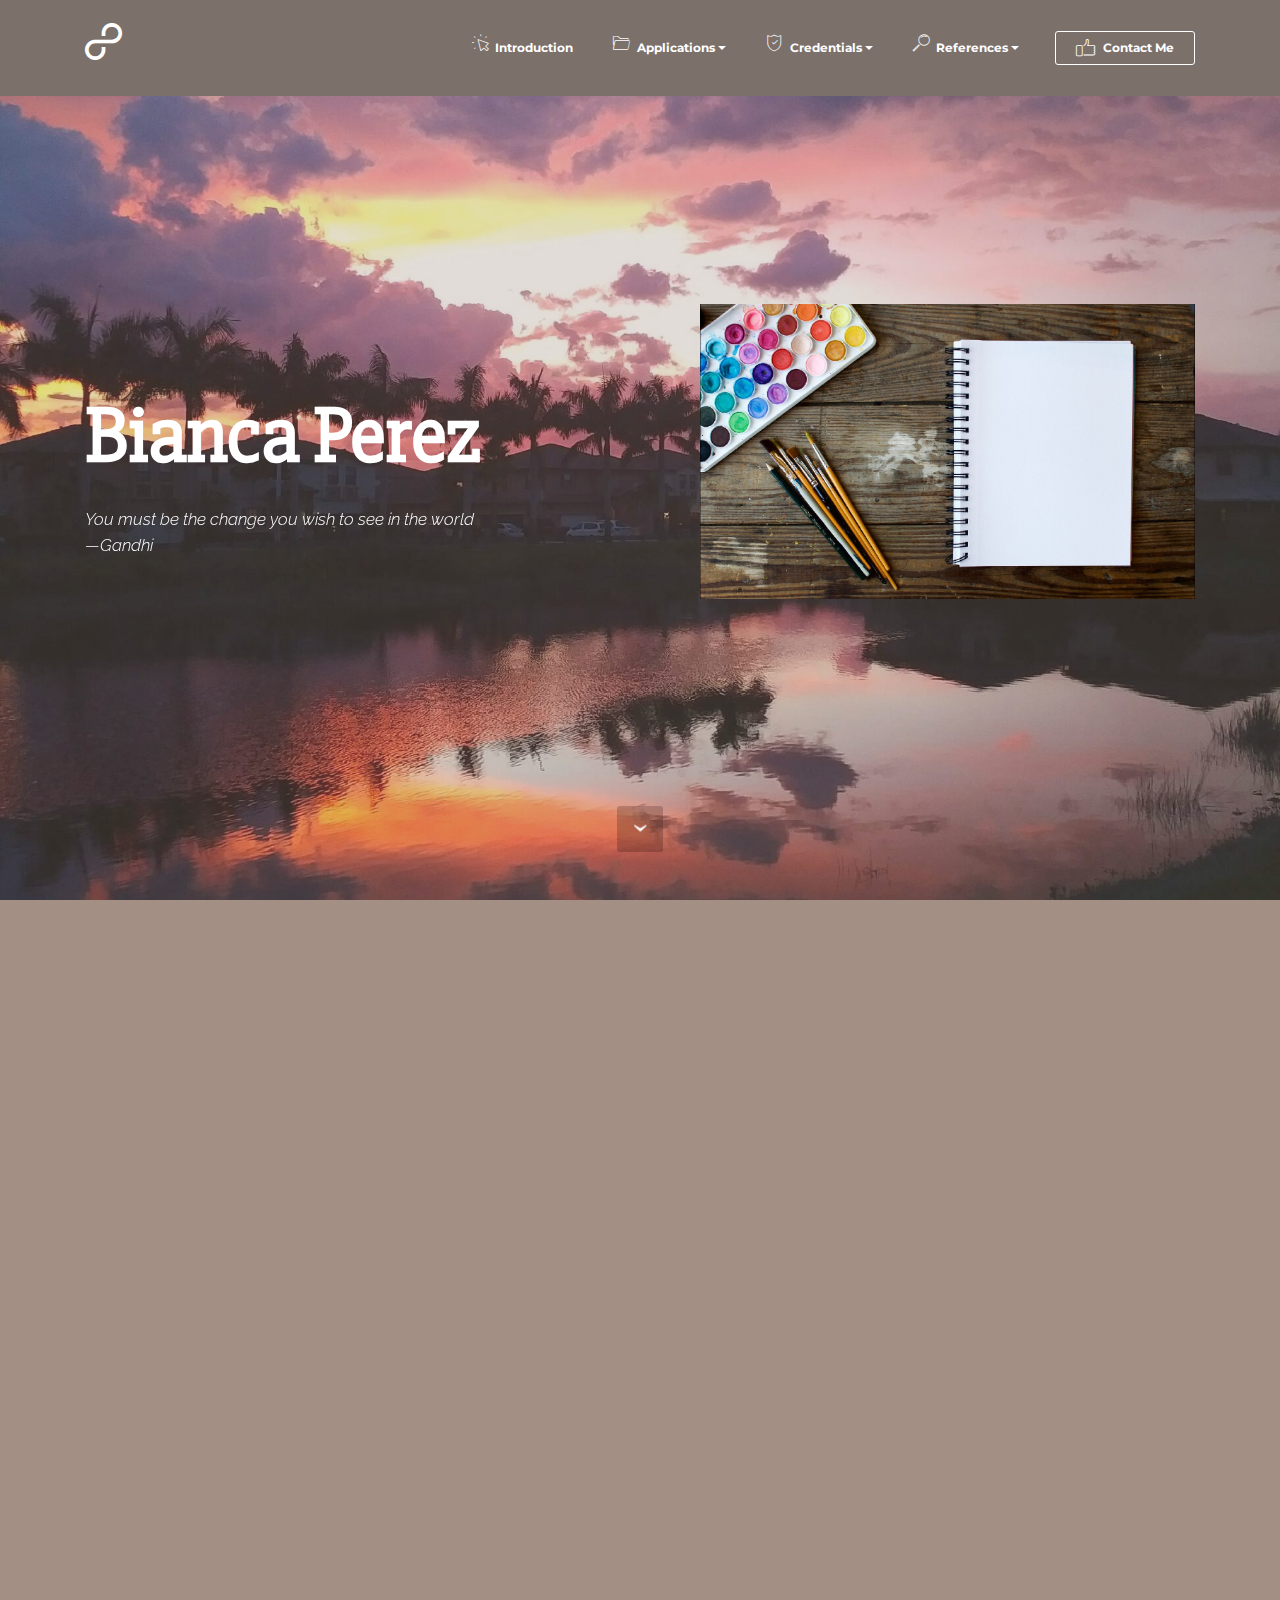
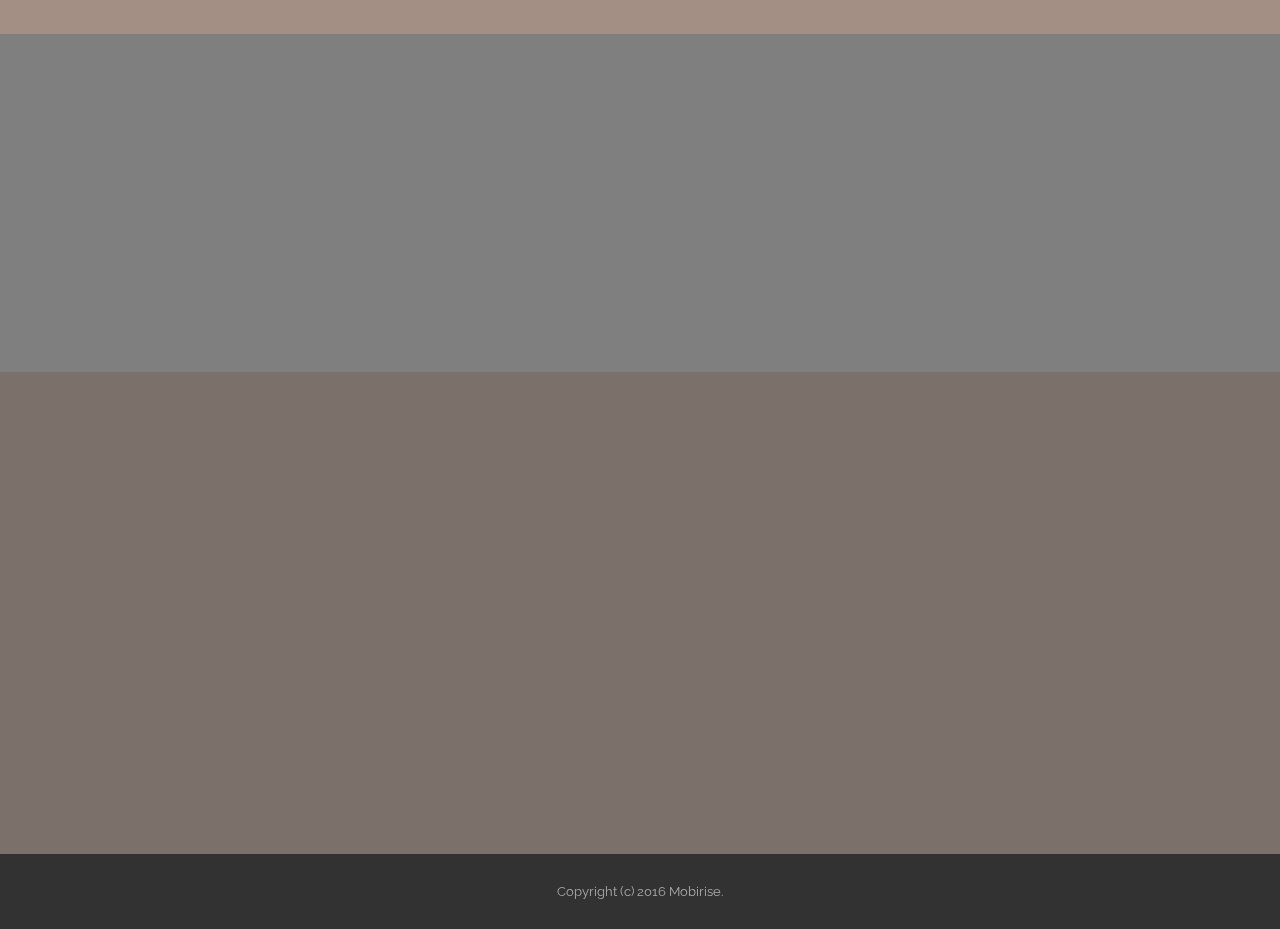
<file: index.html>
<!DOCTYPE html>
<html>
<head>
  <!-- Site made with Mobirise Website Builder v3.11.1, https://mobirise.com -->
  <meta charset="UTF-8">
  <meta http-equiv="X-UA-Compatible" content="IE=edge">
  <meta name="generator" content="Mobirise v3.11.1, mobirise.com">
  <meta name="viewport" content="width=device-width, initial-scale=1">
  <link rel="shortcut icon" href="assets/images/full-unsplash-photo-1429051781835-9f2c0a9df6e4-192x128.jpg" type="image/x-icon">
  <meta name="description" content="">
  
  <link rel="stylesheet" href="https://fonts.googleapis.com/css?family=Lora:400,700,400italic,700italic&amp;subset=latin">
  <link rel="stylesheet" href="https://fonts.googleapis.com/css?family=Montserrat:400,700">
  <link rel="stylesheet" href="https://fonts.googleapis.com/css?family=Raleway:100,100i,200,200i,300,300i,400,400i,500,500i,600,600i,700,700i,800,800i,900,900i">
  <link rel="stylesheet" href="assets/bootstrap-material-design-font/css/material.css">
  <link rel="stylesheet" href="assets/web/assets/mobirise-icons/mobirise-icons.css">
  <link rel="stylesheet" href="assets/et-line-font-plugin/style.css">
  <link rel="stylesheet" href="assets/tether/tether.min.css">
  <link rel="stylesheet" href="assets/bootstrap/css/bootstrap.min.css">
  <link rel="stylesheet" href="assets/dropdown/css/style.css">
  <link rel="stylesheet" href="assets/animate.css/animate.min.css">
  <link rel="stylesheet" href="assets/socicon/css/styles.css">
  <link rel="stylesheet" href="assets/theme/css/style.css">
  <link rel="stylesheet" href="assets/mobirise/css/mbr-additional.css" type="text/css">
  
  
  
</head>
<body>
<section id="ext_menu-6">

    <nav class="navbar navbar-dropdown navbar-fixed-top">
        <div class="container">

            <div class="mbr-table">
                <div class="mbr-table-cell">

                    <div class="navbar-brand">
                        <a href="https://mobirise.com" class="socicon socicon-8tracks mbr-iconfont mbr-iconfont-menu navbar-logo" style="color: rgb(255, 255, 255);"></a>
                        <a class="navbar-caption" href="https://mobirise.com"></a>
                    </div>

                </div>
                <div class="mbr-table-cell">

                    <button class="navbar-toggler pull-xs-right hidden-md-up" type="button" data-toggle="collapse" data-target="#exCollapsingNavbar">
                        <div class="hamburger-icon"></div>
                    </button>

                    <ul class="nav-dropdown collapse pull-xs-right nav navbar-nav navbar-toggleable-sm" id="exCollapsingNavbar"><li class="nav-item"><a class="nav-link link" href="https://mobirise.com/" aria-expanded="false"><span class="mbri-cursor-click mbr-iconfont mbr-iconfont-btn"></span>Introduction</a></li><li class="nav-item dropdown"><a class="nav-link link dropdown-toggle" href="https://mobirise.com/" data-toggle="dropdown-submenu" aria-expanded="false"><span class="mbri-opened-folder mbr-iconfont mbr-iconfont-btn"></span>Applications</a><div class="dropdown-menu"><a class="dropdown-item" href="#">Adobe Photoshop</a><a class="dropdown-item" href="#">Adobe Illustrator</a><a class="dropdown-item" href="#">Adobe Premiere Pro</a><a class="dropdown-item" href="#">Adobe Animate</a></div></li><li class="nav-item dropdown"><a class="nav-link link dropdown-toggle" href="https://mobirise.com/" aria-expanded="false" data-toggle="dropdown-submenu"><span class="mbri-protect mbr-iconfont mbr-iconfont-btn"></span>Credentials</a><div class="dropdown-menu"><div class="dropdown"><a class="dropdown-item dropdown-toggle" href="#" data-toggle="dropdown-submenu" aria-expanded="false">Industry Certifications</a><div class="dropdown-menu dropdown-submenu"><a class="dropdown-item" href="#">Adobe Photoshop</a><a class="dropdown-item" href="#">Adobe Illustrator</a><a class="dropdown-item" href="#">Adobe Premiere Pro</a><a class="dropdown-item" href="#">Adobe Animate</a><a class="dropdown-item" href="#">IC3</a></div></div><a class="dropdown-item" href="#">SAT&nbsp;</a><a class="dropdown-item" href="#"></a></div></li><li class="nav-item dropdown"><a class="nav-link link dropdown-toggle" href="https://mobirise.com/" aria-expanded="false" data-toggle="dropdown-submenu"><span class="mbri-search mbr-iconfont mbr-iconfont-btn"></span>References</a><div class="dropdown-menu"><a class="dropdown-item" href="#">New Item</a></div></li><li class="nav-item nav-btn"><a class="nav-link btn btn-white btn-white-outline" href="https://mobirise.com/"><span class="mbri-like mbr-iconfont mbr-iconfont-btn"></span>Contact Me</a></li></ul>
                    <button hidden="" class="navbar-toggler navbar-close" type="button" data-toggle="collapse" data-target="#exCollapsingNavbar">
                        <div class="close-icon"></div>
                    </button>

                </div>
            </div>

        </div>
    </nav>

</section>

<section class="engine"><a rel="external" href="https://mobirise.com">Mobirise Web Site Generator</a></section><section class="mbr-section mbr-section-hero mbr-section-full header2 mbr-parallax-background mbr-after-navbar" id="header2-8" style="background-image: url(assets/images/img-2000x2000.jpg);">

    <div class="mbr-overlay" style="opacity: 0.3; background-color: rgb(163, 143, 132);">
    </div>

    <div class="mbr-table mbr-table-full">
        <div class="mbr-table-cell">

            <div class="container">
                <div class="mbr-section row">
                    <div class="mbr-table-md-up">
                        
                        
                        

                        <div class="mbr-table-cell col-md-5 content-size text-xs-center text-md-right">

                            <h3 class="mbr-section-title display-2"><br><span style="line-height: 1.1;">Bianca Perez</span><br></h3>

                            <div class="mbr-section-text lead">
                                <p><span style="font-size: 1.07rem; line-height: 1.5;"><em>You must be the change you wish to see in the world </em>&nbsp;</span><br><span style="font-size: 1.07rem; line-height: 1.5;"><em>—Gandhi</em></span><br></p>
                            </div>

                            

                        </div>
                        <div class="mbr-table-cell mbr-valign-top mbr-left-padding-md-up col-md-7 image-size" style="width: 50%;">
                            <div class="mbr-figure"><img src="assets/images/mbr-1400x835.jpg"></div>
                        </div>

                    </div>
                </div>
            </div>

        </div>
    </div>

    <div class="mbr-arrow mbr-arrow-floating hidden-sm-down" aria-hidden="true"><a href="#footer1-2"><i class="mbr-arrow-icon"></i></a></div>

</section>

<section class="mbr-section mbr-section__container article" id="header3-i" style="background-color: rgb(163, 143, 132); padding-top: 20px; padding-bottom: 20px;">
    <div class="container">
        <div class="row">
            <div class="col-xs-12">
                <h3 class="mbr-section-title display-2">Future Career Goals</h3>
                <small class="mbr-section-subtitle"></small>
            </div>
        </div>
    </div>
</section>

<section class="mbr-cards mbr-section mbr-section-nopadding" id="features2-2" style="background-color: rgb(163, 143, 132);">

        

    <div class="mbr-cards-row row striped">

        <div class="mbr-cards-col col-xs-12 col-lg-3" style="padding-top: 0px; padding-bottom: 80px;">
            <div class="container">
                <div class="card cart-block">
                    <div class="card-img"><a href="https://mobirise.com" class="socicon socicon-buffer mbr-iconfont mbr-iconfont-features2" style="color: rgb(255, 255, 255);"></a></div>
                    <div class="card-block">
                        <h4 class="card-title"><span style="color: inherit; font-size: 1.25rem; line-height: 1.2825;">Set Designer</span><br></h4>
                        <h5 class="card-subtitle"></h5>
                        <p class="card-text">Working on a set is more than just creating the setting for a story. Its the foundation of the tale being displayed to a audience. I would love to do this career in my lifetime and be able to make people's stories come to life.</p>
                        
                    </div>
                </div>
            </div>
        </div>
        <div class="mbr-cards-col col-xs-12 col-lg-3" style="padding-top: 0px; padding-bottom: 80px;">
            <div class="container">
                <div class="card cart-block">
                    <div class="card-img"><a href="https://mobirise.com" class="etl-icon icon-camera mbr-iconfont mbr-iconfont-features2" style="color: rgb(255, 255, 255);"></a></div>
                    <div class="card-block">
                        <h4 class="card-title"></h4>
                        <h5 class="card-subtitle"><font color="#ffffff"><span style="font-size: 19px; line-height: 33px;"><span style="font-style: normal;"><strong><br></strong></span></span></font><font color="#ffffff"><span style="font-size: 19px; line-height: 33px;"><span style="font-style: normal;"><strong>Photographer</strong></span><br></span></font><span style="font-style: normal;">This career not only gives a person the ability to capture something beautiful but to show a different aspect of the picture taken.</span><span style="font-style: normal;">A photographer has to be able to embodie the whole landscape in one photo.</span></h5>
                        <p class="card-text"></p>
                        
                    </div>
                </div>
            </div>
        </div>
        <div class="mbr-cards-col col-xs-12 col-lg-3" style="padding-top: 0px; padding-bottom: 80px;">
            <div class="container">
                <div class="card cart-block">
                    <div class="card-img"><a href="https://mobirise.com" class="etl-icon icon-paintbrush mbr-iconfont mbr-iconfont-features2" style="color: rgb(255, 255, 255);"></a></div>
                    <div class="card-block">
                        <h4 class="card-title"><br><span style="color: inherit; font-family: Montserrat, sans-serif; font-size: 19px; line-height: 1.2825;"><br></span><span style="color: inherit; font-family: Montserrat, sans-serif; font-size: 19px; line-height: 1.2825;">Fine Artist</span><span style="color: inherit; font-family: Montserrat, sans-serif; font-size: 19px; line-height: 1.2825;"><br></span><br><span style="font-weight: normal; line-height: 1.2825;">A fine artist puts their world in canvases to make people feel their emotions or to make people see a different perspective of something. Being a artist in general is giving people insight into something they don't see or feel every day.</span><br><div><br><br></div></h4>
                        <h5 class="card-subtitle"></h5>
                        <p class="card-text"></p>
                        
                    </div>
                </div>
            </div>
        </div>
        <div class="mbr-cards-col col-xs-12 col-lg-3" style="padding-top: 0px; padding-bottom: 80px;">
            <div class="container">
                <div class="card cart-block">
                    <div class="card-img"><a href="https://mobirise.com" class="socicon socicon-airbnb mbr-iconfont mbr-iconfont-features2" style="color: rgb(255, 255, 255);"></a></div>
                    <div class="card-block">
                        <h4 class="card-title"></h4>
                        <h5 class="card-subtitle"><span style="font-style: normal;"><strong>Art Director</strong></span></h5>
                        <p class="card-text">A art director is a impressive job but a person has to be able to handle a load of responsibility. To choose which art piece is the best to show in the gallery. Art directors have to unify the whole unique vision of the gallary.</p>
                        
                    </div>
                </div>
            </div>
        </div>
        
        
    </div>
</section>

<section class="mbr-section" id="content8-s" data-bg-video="https://www.youtube.com/watch?v=uNCr7NdOJgw" style="padding-top: 80px; padding-bottom: 40px;">

    <div class="mbr-overlay" style="opacity: 0.5; background-color: rgb(0, 0, 0);">
    </div>

    <div class="container">
        <h3 class="mbr-section-title display-2">BACKGROUND VIDEO</h3>
        <div class="lead"><p>Make your own website in a few clicks! Mobirise helps you cut down development time by providing you with a flexible website editor with a drag and drop interface. MobiRise Website Builder creates responsive, retina and mobile friendly websites in a few clicks. Mobirise is one of the easiest website development tools available today. It also gives you the freedom to develop as many websites as you like given the fact that it is a desktop app.</p></div>
    </div>

</section>

<section class="mbr-footer mbr-section mbr-section-md-padding" id="contacts5-q" style="background-color: rgb(124, 112, 107); padding-top: 90px; padding-bottom: 90px;">


    <div class="row">
    
            <div class="mbr-company col-xs-12 col-md-6 col-lg-3">

                <div class="mbr-company card">
                    <div><img src="assets/images/logo.png" class="card-img-top"></div>
                    <div class="card-block">
                        <p class="card-text"></p>
                    </div>
                    <ul class="list-group list-group-flush">
                        <li class="list-group-item">
                            <span class="list-group-icon"><span class="etl-icon icon-phone mbr-iconfont-company-contacts5" style="color: rgb(255, 255, 255);"></span></span>
                            <span class="list-group-text">786 - 521 -0572</span>
                        </li>
                        <li class="list-group-item">
                            <span class="list-group-icon"><span class="etl-icon icon-map-pin mbr-iconfont-company-contacts5" style="color: rgb(255, 255, 255);"></span></span>
                            <span class="list-group-text">4358 SW 164 Ct 33185 &nbsp;Miami, FL</span>
                        </li>
                        <li class="list-group-item active">
                            <span class="list-group-icon"><span class="etl-icon icon-envelope mbr-iconfont-company-contacts5" style="color: rgb(255, 255, 255);"></span></span>
                            <span class="list-group-text"><a href="mailto:support@mobirise.com">b</a>perez@miamiartsstudio.com</span>
                        </li>
                    </ul>
                </div>

            </div>
            <div class="mbr-footer-content col-xs-12 col-md-6 col-lg-3">
                <h4>Categories</h4>
                <ul><li><a class="text-primary" href="#">Business</a></li><li><a class="text-primary" href="#">Design and Fine Arts</a></li><li><a class="text-primary" href="#">Future Opportunities</a></li><li><a class="text-primary" href="#">Career Placement</a></li><li><a class="text-primary" href="#">Education</a></li></ul>
            </div>
            <div class="mbr-footer-content col-xs-12 col-md-6 col-lg-3">
                <p><br><br><br></p>
            </div>
            <div class="col-xs-12 col-md-6 col-lg-3" data-form-type="formoid">

                <div data-form-alert="true">
                    <div hidden="" data-form-alert-success="true">Thanks for filling out form!</div>
                </div>

                <form action="https://mobirise.com/" method="post" data-form-title="MESSAGE">

                    <input type="hidden" value="GQjdlotG1itcv3qy7dxL0EhSKfKjy4sSfL25LsdJX4R6Ji6EmqvNKvD6Q6m46vjeEmLnacVYtte2+V1CqFVVY+mTDvEvlDLyx+tNhLca1ewy7ACK/sgEZxizef3Tl33+" data-form-email="true">

                    

                    <div class="form-group">
                        <label class="form-control-label" for="contacts5-q-email">Email<span class="form-asterisk">*</span></label>
                        <input type="email" class="form-control input-sm input-inverse" name="email" required="" data-form-field="Email" id="contacts5-q-email">
                    </div>

                    

                    <div class="form-group">
                        <label class="form-control-label" for="contacts5-q-message">Message</label>
                        <textarea class="form-control input-sm input-inverse" name="message" data-form-field="Message" rows="5" id="contacts5-q-message"></textarea>
                    </div>

                    <div><button type="submit" class="btn btn-sm btn-black">Contact Me!</button></div>

                </form>

            </div>
        </div>
</section>

<footer class="mbr-small-footer mbr-section mbr-section-nopadding" id="footer1-2" style="background-color: rgb(50, 50, 50); padding-top: 1.75rem; padding-bottom: 1.75rem;">
    
    <div class="container">
        <p class="text-xs-center">Copyright (c) 2016 Mobirise.</p>
    </div>
</footer>


  <script src="assets/web/assets/jquery/jquery.min.js"></script>
  <script src="assets/tether/tether.min.js"></script>
  <script src="assets/bootstrap/js/bootstrap.min.js"></script>
  <script src="assets/smooth-scroll/SmoothScroll.js"></script>
  <script src="assets/dropdown/js/script.min.js"></script>
  <script src="assets/touchSwipe/jquery.touchSwipe.min.js"></script>
  <script src="assets/viewportChecker/jquery.viewportchecker.js"></script>
  <script src="assets/jarallax/jarallax.js"></script>
  <script src="assets/jquery-mb-ytplayer/jquery.mb.YTPlayer.min.js"></script>
  <script src="assets/theme/js/script.js"></script>
  <script src="assets/formoid/formoid.min.js"></script>
  
  
  <input name="animation" type="hidden">
  </body>
</html>
</file>
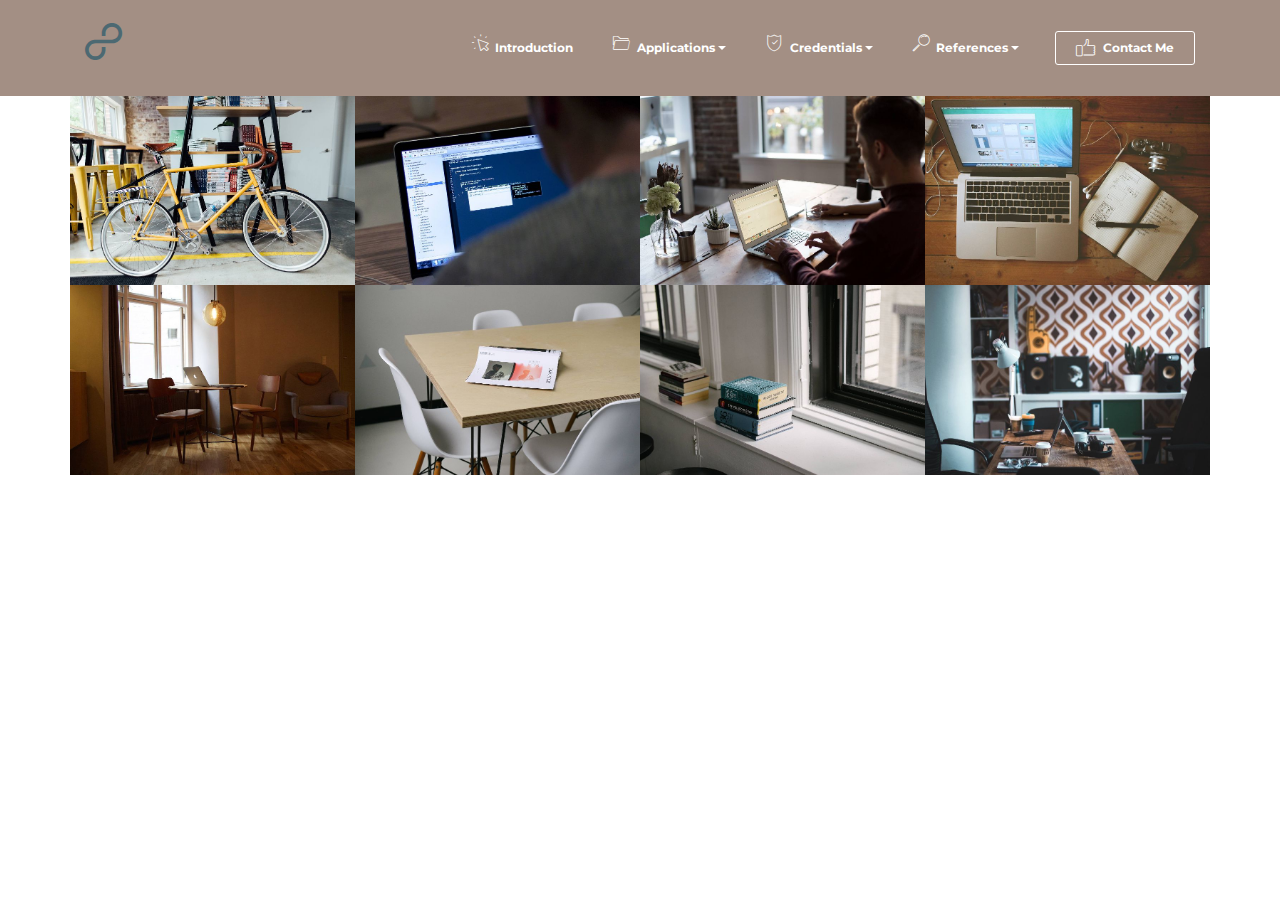
<file: page1.html>
<!DOCTYPE html>
<html>
<head>
  <!-- Site made with Mobirise Website Builder v3.11.1, https://mobirise.com -->
  <meta charset="UTF-8">
  <meta http-equiv="X-UA-Compatible" content="IE=edge">
  <meta name="generator" content="Mobirise v3.11.1, mobirise.com">
  <meta name="viewport" content="width=device-width, initial-scale=1">
  <link rel="shortcut icon" href="assets/images/full-unsplash-photo-1429051781835-9f2c0a9df6e4-192x128.jpg" type="image/x-icon">
  <meta name="description" content="Website Builder Description">
  <title>Website Builder Title</title>
  <link rel="stylesheet" href="https://fonts.googleapis.com/css?family=Lora:400,700,400italic,700italic&amp;subset=latin">
  <link rel="stylesheet" href="https://fonts.googleapis.com/css?family=Montserrat:400,700">
  <link rel="stylesheet" href="https://fonts.googleapis.com/css?family=Raleway:100,100i,200,200i,300,300i,400,400i,500,500i,600,600i,700,700i,800,800i,900,900i">
  <link rel="stylesheet" href="assets/bootstrap-material-design-font/css/material.css">
  <link rel="stylesheet" href="assets/et-line-font-plugin/style.css">
  <link rel="stylesheet" href="assets/web/assets/mobirise-icons/mobirise-icons.css">
  <link rel="stylesheet" href="assets/tether/tether.min.css">
  <link rel="stylesheet" href="assets/bootstrap/css/bootstrap.min.css">
  <link rel="stylesheet" href="assets/dropdown/css/style.css">
  <link rel="stylesheet" href="assets/animate.css/animate.min.css">
  <link rel="stylesheet" href="assets/socicon/css/styles.css">
  <link rel="stylesheet" href="assets/theme/css/style.css">
  <link rel="stylesheet" href="assets/mobirise-gallery/style.css">
  <link rel="stylesheet" href="assets/mobirise/css/mbr-additional.css" type="text/css">
  
  
  
</head>
<body>
<section id="ext_menu-a">

    <nav class="navbar navbar-dropdown navbar-fixed-top">
        <div class="container">

            <div class="mbr-table">
                <div class="mbr-table-cell">

                    <div class="navbar-brand">
                        <a href="https://mobirise.com" class="socicon socicon-8tracks mbr-iconfont mbr-iconfont-menu navbar-logo" style="color: rgb(76, 105, 114);"></a>
                        <a class="navbar-caption" href="https://mobirise.com"></a>
                    </div>

                </div>
                <div class="mbr-table-cell">

                    <button class="navbar-toggler pull-xs-right hidden-md-up" type="button" data-toggle="collapse" data-target="#exCollapsingNavbar">
                        <div class="hamburger-icon"></div>
                    </button>

                    <ul class="nav-dropdown collapse pull-xs-right nav navbar-nav navbar-toggleable-sm" id="exCollapsingNavbar"><li class="nav-item"><a class="nav-link link" href="https://mobirise.com/" aria-expanded="false"><span class="mbri-cursor-click mbr-iconfont mbr-iconfont-btn"></span>Introduction</a></li><li class="nav-item dropdown"><a class="nav-link link dropdown-toggle" href="https://mobirise.com/" data-toggle="dropdown-submenu" aria-expanded="false"><span class="mbri-opened-folder mbr-iconfont mbr-iconfont-btn"></span>Applications</a><div class="dropdown-menu"><a class="dropdown-item" href="#">Adobe Photoshop</a><a class="dropdown-item" href="#">Adobe Illustrator</a><a class="dropdown-item" href="#">Adobe Premiere Pro</a><a class="dropdown-item" href="#">Adobe Animate</a></div></li><li class="nav-item dropdown"><a class="nav-link link dropdown-toggle" href="https://mobirise.com/" aria-expanded="false" data-toggle="dropdown-submenu"><span class="mbri-protect mbr-iconfont mbr-iconfont-btn"></span>Credentials</a><div class="dropdown-menu"><div class="dropdown"><a class="dropdown-item dropdown-toggle" href="#" data-toggle="dropdown-submenu" aria-expanded="false">Industry Certifications</a><div class="dropdown-menu dropdown-submenu"><a class="dropdown-item" href="#">Adobe Photoshop</a><a class="dropdown-item" href="#">Adobe Illustrator</a><a class="dropdown-item" href="#">Adobe Premiere Pro</a><a class="dropdown-item" href="#">Adobe Animate</a><a class="dropdown-item" href="#">IC3</a></div></div><a class="dropdown-item" href="#">SAT&nbsp;</a><a class="dropdown-item" href="#"></a></div></li><li class="nav-item dropdown"><a class="nav-link link dropdown-toggle" href="https://mobirise.com/" aria-expanded="false" data-toggle="dropdown-submenu"><span class="mbri-search mbr-iconfont mbr-iconfont-btn"></span>References</a><div class="dropdown-menu"><a class="dropdown-item" href="#">New Item</a></div></li><li class="nav-item nav-btn"><a class="nav-link btn btn-white btn-white-outline" href="https://mobirise.com/"><span class="mbri-like mbr-iconfont mbr-iconfont-btn"></span>Contact Me</a></li></ul>
                    <button hidden="" class="navbar-toggler navbar-close" type="button" data-toggle="collapse" data-target="#exCollapsingNavbar">
                        <div class="close-icon"></div>
                    </button>

                </div>
            </div>

        </div>
    </nav>

</section>

<section class="engine"><a rel="external" href="https://mobirise.com">mobirise.com</a></section><section class="mbr-gallery mbr-section mbr-section-nopadding mbr-slider-carousel mbr-after-navbar" id="gallery2-c" data-filter="false" style="padding-top: 6rem; padding-bottom: 6rem;">
    <!-- Filter -->
    

    <!-- Gallery -->
    <div class="mbr-gallery-row container">
        <div class=" mbr-gallery-layout-default">
            <div>
                <div>
                    <div class="mbr-gallery-item mbr-gallery-item__mobirise3 mbr-gallery-item--p0" data-tags="Awesome" data-video-url="false">
                        <div href="#lb-gallery2-c" data-slide-to="0" data-toggle="modal">
                            
                            

                            <img alt="" src="assets/images/bike-small.jpg">
                            
                            <span class="icon-focus"></span>
                            
                        </div>
                    </div><div class="mbr-gallery-item mbr-gallery-item__mobirise3 mbr-gallery-item--p0" data-tags="Responsive" data-video-url="false">
                        <div href="#lb-gallery2-c" data-slide-to="1" data-toggle="modal">
                            
                            

                            <img alt="" src="assets/images/code-man-small.jpg">
                            
                            <span class="icon-focus"></span>
                            
                        </div>
                    </div><div class="mbr-gallery-item mbr-gallery-item__mobirise3 mbr-gallery-item--p0" data-tags="Creative" data-video-url="false">
                        <div href="#lb-gallery2-c" data-slide-to="2" data-toggle="modal">
                            
                            

                            <img alt="" src="assets/images/coworkers-small.jpg">
                            
                            <span class="icon-focus"></span>
                            
                        </div>
                    </div><div class="mbr-gallery-item mbr-gallery-item__mobirise3 mbr-gallery-item--p0" data-tags="Animated" data-video-url="false">
                        <div href="#lb-gallery2-c" data-slide-to="3" data-toggle="modal">
                            
                            

                            <img alt="" src="assets/images/desktop-small.jpg">
                            
                            <span class="icon-focus"></span>
                            
                        </div>
                    </div><div class="mbr-gallery-item mbr-gallery-item__mobirise3 mbr-gallery-item--p0" data-tags="Awesome" data-video-url="false">
                        <div href="#lb-gallery2-c" data-slide-to="4" data-toggle="modal">
                            
                            

                            <img alt="" src="assets/images/room-laptop-small.jpg">
                            
                            <span class="icon-focus"></span>
                            
                        </div>
                    </div><div class="mbr-gallery-item mbr-gallery-item__mobirise3 mbr-gallery-item--p0" data-tags="Beautiful" data-video-url="false">
                        <div href="#lb-gallery2-c" data-slide-to="5" data-toggle="modal">
                            
                            

                            <img alt="" src="assets/images/table-small.jpg">
                            
                            <span class="icon-focus"></span>
                            
                        </div>
                    </div><div class="mbr-gallery-item mbr-gallery-item__mobirise3 mbr-gallery-item--p0" data-tags="Responsive" data-video-url="false">
                        <div href="#lb-gallery2-c" data-slide-to="6" data-toggle="modal">
                            
                            

                            <img alt="" src="assets/images/windows-books-small.jpg">
                            
                            <span class="icon-focus"></span>
                            
                        </div>
                    </div><div class="mbr-gallery-item mbr-gallery-item__mobirise3 mbr-gallery-item--p0" data-tags="Animated" data-video-url="false">
                        <div href="#lb-gallery2-c" data-slide-to="7" data-toggle="modal">
                            
                            

                            <img alt="" src="assets/images/working-area-small.jpg">
                            
                            <span class="icon-focus"></span>
                            
                        </div>
                    </div>
                </div>
            </div>
            <div class="clearfix"></div>
        </div>
    </div>

    <!-- Lightbox -->
    <div data-app-prevent-settings="" class="mbr-slider modal fade carousel slide" tabindex="-1" data-keyboard="true" data-interval="false" id="lb-gallery2-c">
        <div class="modal-dialog">
            <div class="modal-content">
                <div class="modal-body">
                    <ol class="carousel-indicators">
                        <li data-app-prevent-settings="" data-target="#lb-gallery2-c" class=" active" data-slide-to="0"></li><li data-app-prevent-settings="" data-target="#lb-gallery2-c" data-slide-to="1"></li><li data-app-prevent-settings="" data-target="#lb-gallery2-c" data-slide-to="2"></li><li data-app-prevent-settings="" data-target="#lb-gallery2-c" data-slide-to="3"></li><li data-app-prevent-settings="" data-target="#lb-gallery2-c" data-slide-to="4"></li><li data-app-prevent-settings="" data-target="#lb-gallery2-c" data-slide-to="5"></li><li data-app-prevent-settings="" data-target="#lb-gallery2-c" data-slide-to="6"></li><li data-app-prevent-settings="" data-target="#lb-gallery2-c" data-slide-to="7"></li>
                    </ol>
                    <div class="carousel-inner">
                        <div class="carousel-item active">
                            <img alt="" src="assets/images/bike.jpg">
                        </div><div class="carousel-item">
                            <img alt="" src="assets/images/code-man.jpg">
                        </div><div class="carousel-item">
                            <img alt="" src="assets/images/coworkers.jpg">
                        </div><div class="carousel-item">
                            <img alt="" src="assets/images/desktop.jpg">
                        </div><div class="carousel-item">
                            <img alt="" src="assets/images/room-laptop.jpg">
                        </div><div class="carousel-item">
                            <img alt="" src="assets/images/table.jpg">
                        </div><div class="carousel-item">
                            <img alt="" src="assets/images/windows-books.jpg">
                        </div><div class="carousel-item">
                            <img alt="" src="assets/images/working-area.jpg">
                        </div>
                    </div>
                    <a class="left carousel-control" role="button" data-slide="prev" href="#lb-gallery2-c">
                        <span class="icon-prev" aria-hidden="true"></span>
                        <span class="sr-only">Previous</span>
                    </a>
                    <a class="right carousel-control" role="button" data-slide="next" href="#lb-gallery2-c">
                        <span class="icon-next" aria-hidden="true"></span>
                        <span class="sr-only">Next</span>
                    </a>

                    <a class="close" href="#" role="button" data-dismiss="modal">
                        <span aria-hidden="true">×</span>
                        <span class="sr-only">Close</span>
                    </a>
                </div>
            </div>
        </div>
    </div>
</section>


  <script src="assets/web/assets/jquery/jquery.min.js"></script>
  <script src="assets/tether/tether.min.js"></script>
  <script src="assets/bootstrap/js/bootstrap.min.js"></script>
  <script src="assets/smooth-scroll/SmoothScroll.js"></script>
  <script src="assets/dropdown/js/script.min.js"></script>
  <script src="assets/touchSwipe/jquery.touchSwipe.min.js"></script>
  <script src="assets/viewportChecker/jquery.viewportchecker.js"></script>
  <script src="assets/masonry/masonry.pkgd.min.js"></script>
  <script src="assets/imagesloaded/imagesloaded.pkgd.min.js"></script>
  <script src="assets/bootstrap-carousel-swipe/bootstrap-carousel-swipe.js"></script>
  <script src="assets/theme/js/script.js"></script>
  <script src="assets/mobirise-gallery/player.min.js"></script>
  <script src="assets/mobirise-gallery/script.js"></script>
  
  
  <input name="animation" type="hidden">
  </body>
</html>
</file>
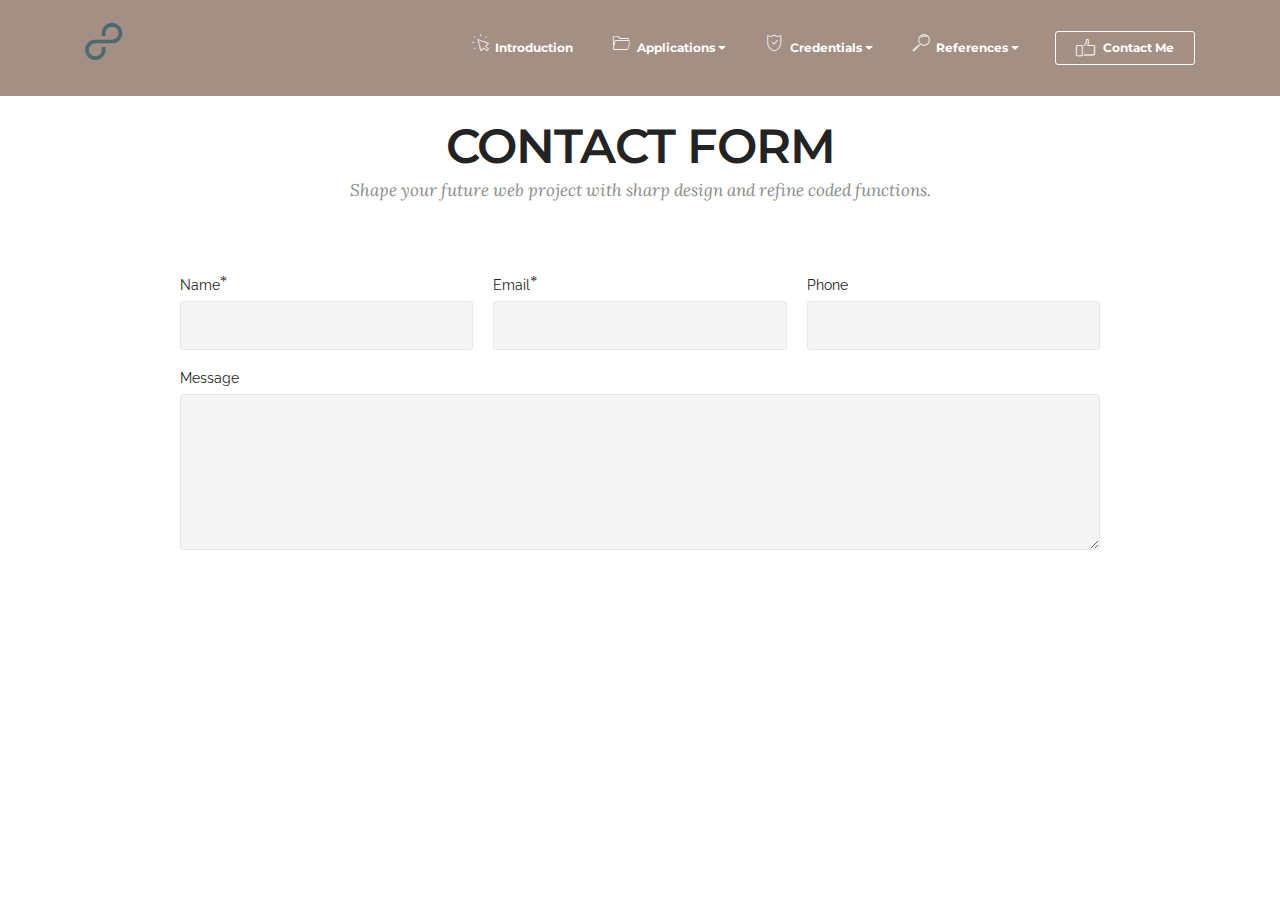
<file: page2.html>
<!DOCTYPE html>
<html>
<head>
  <!-- Site made with Mobirise Website Builder v3.11.1, https://mobirise.com -->
  <meta charset="UTF-8">
  <meta http-equiv="X-UA-Compatible" content="IE=edge">
  <meta name="generator" content="Mobirise v3.11.1, mobirise.com">
  <meta name="viewport" content="width=device-width, initial-scale=1">
  <link rel="shortcut icon" href="assets/images/full-unsplash-photo-1429051781835-9f2c0a9df6e4-192x128.jpg" type="image/x-icon">
  <meta name="description" content="Website Generator Description">
  <title>Website Generator Title</title>
  <link rel="stylesheet" href="https://fonts.googleapis.com/css?family=Lora:400,700,400italic,700italic&amp;subset=latin">
  <link rel="stylesheet" href="https://fonts.googleapis.com/css?family=Montserrat:400,700">
  <link rel="stylesheet" href="https://fonts.googleapis.com/css?family=Raleway:100,100i,200,200i,300,300i,400,400i,500,500i,600,600i,700,700i,800,800i,900,900i">
  <link rel="stylesheet" href="assets/bootstrap-material-design-font/css/material.css">
  <link rel="stylesheet" href="assets/web/assets/mobirise-icons/mobirise-icons.css">
  <link rel="stylesheet" href="assets/tether/tether.min.css">
  <link rel="stylesheet" href="assets/bootstrap/css/bootstrap.min.css">
  <link rel="stylesheet" href="assets/dropdown/css/style.css">
  <link rel="stylesheet" href="assets/animate.css/animate.min.css">
  <link rel="stylesheet" href="assets/socicon/css/styles.css">
  <link rel="stylesheet" href="assets/theme/css/style.css">
  <link rel="stylesheet" href="assets/mobirise/css/mbr-additional.css" type="text/css">
  
  
  
</head>
<body>
<section id="ext_menu-e">

    <nav class="navbar navbar-dropdown navbar-fixed-top">
        <div class="container">

            <div class="mbr-table">
                <div class="mbr-table-cell">

                    <div class="navbar-brand">
                        <a href="https://mobirise.com" class="socicon socicon-8tracks mbr-iconfont mbr-iconfont-menu navbar-logo" style="color: rgb(76, 105, 114);"></a>
                        <a class="navbar-caption" href="https://mobirise.com"></a>
                    </div>

                </div>
                <div class="mbr-table-cell">

                    <button class="navbar-toggler pull-xs-right hidden-md-up" type="button" data-toggle="collapse" data-target="#exCollapsingNavbar">
                        <div class="hamburger-icon"></div>
                    </button>

                    <ul class="nav-dropdown collapse pull-xs-right nav navbar-nav navbar-toggleable-sm" id="exCollapsingNavbar"><li class="nav-item"><a class="nav-link link" href="https://mobirise.com/" aria-expanded="false"><span class="mbri-cursor-click mbr-iconfont mbr-iconfont-btn"></span>Introduction</a></li><li class="nav-item dropdown"><a class="nav-link link dropdown-toggle" href="https://mobirise.com/" data-toggle="dropdown-submenu" aria-expanded="false"><span class="mbri-opened-folder mbr-iconfont mbr-iconfont-btn"></span>Applications</a><div class="dropdown-menu"><a class="dropdown-item" href="#">Adobe Photoshop</a><a class="dropdown-item" href="#">Adobe Illustrator</a><a class="dropdown-item" href="#">Adobe Premiere Pro</a><a class="dropdown-item" href="#">Adobe Animate</a></div></li><li class="nav-item dropdown"><a class="nav-link link dropdown-toggle" href="https://mobirise.com/" aria-expanded="false" data-toggle="dropdown-submenu"><span class="mbri-protect mbr-iconfont mbr-iconfont-btn"></span>Credentials</a><div class="dropdown-menu"><div class="dropdown"><a class="dropdown-item dropdown-toggle" href="#" data-toggle="dropdown-submenu" aria-expanded="false">Industry Certifications</a><div class="dropdown-menu dropdown-submenu"><a class="dropdown-item" href="#">Adobe Photoshop</a><a class="dropdown-item" href="#">Adobe Illustrator</a><a class="dropdown-item" href="#">Adobe Premiere Pro</a><a class="dropdown-item" href="#">Adobe Animate</a><a class="dropdown-item" href="#">IC3</a></div></div><a class="dropdown-item" href="#">SAT&nbsp;</a><a class="dropdown-item" href="#"></a></div></li><li class="nav-item dropdown"><a class="nav-link link dropdown-toggle" href="https://mobirise.com/" aria-expanded="false" data-toggle="dropdown-submenu"><span class="mbri-search mbr-iconfont mbr-iconfont-btn"></span>References</a><div class="dropdown-menu"><a class="dropdown-item" href="#">New Item</a></div></li><li class="nav-item nav-btn"><a class="nav-link btn btn-white btn-white-outline" href="https://mobirise.com/"><span class="mbri-like mbr-iconfont mbr-iconfont-btn"></span>Contact Me</a></li></ul>
                    <button hidden="" class="navbar-toggler navbar-close" type="button" data-toggle="collapse" data-target="#exCollapsingNavbar">
                        <div class="close-icon"></div>
                    </button>

                </div>
            </div>

        </div>
    </nav>

</section>

<section class="engine"><a rel="external" href="https://mobirise.com">Web Page Builder</a></section><section class="mbr-section mbr-after-navbar" id="form1-f" style="background-color: rgb(255, 255, 255); padding-top: 120px; padding-bottom: 120px;">
    
    <div class="mbr-section mbr-section__container mbr-section__container--middle">
        <div class="container">
            <div class="row">
                <div class="col-xs-12 text-xs-center">
                    <h3 class="mbr-section-title display-2">CONTACT FORM</h3>
                    <small class="mbr-section-subtitle">Shape your future web project with sharp design and refine coded functions.</small>
                </div>
            </div>
        </div>
    </div>
    <div class="mbr-section mbr-section-nopadding">
        <div class="container">
            <div class="row">
                <div class="col-xs-12 col-lg-10 col-lg-offset-1" data-form-type="formoid">


                    <div data-form-alert="true">
                        <div hidden="" data-form-alert-success="true" class="alert alert-form alert-success text-xs-center">Thanks for filling out form!</div>
                    </div>


                    <form action="https://mobirise.com/" method="post" data-form-title="CONTACT FORM">

                        <input type="hidden" value="zmXZe9Y3urN2xr8xPtydF4xRV3xcKI9/A0K2V/wj6HAecr1CsoLNFHxUSnSWdlI72aCZywLJx3n5wQFMCUa0n7C4c5b86XspGiS3VCq7PW7qwrotuFghzGsLbFICgJTq" data-form-email="true">

                        <div class="row row-sm-offset">

                            <div class="col-xs-12 col-md-4">
                                <div class="form-group">
                                    <label class="form-control-label" for="form1-f-name">Name<span class="form-asterisk">*</span></label>
                                    <input type="text" class="form-control" name="name" required="" data-form-field="Name" id="form1-f-name">
                                </div>
                            </div>

                            <div class="col-xs-12 col-md-4">
                                <div class="form-group">
                                    <label class="form-control-label" for="form1-f-email">Email<span class="form-asterisk">*</span></label>
                                    <input type="email" class="form-control" name="email" required="" data-form-field="Email" id="form1-f-email">
                                </div>
                            </div>

                            <div class="col-xs-12 col-md-4">
                                <div class="form-group">
                                    <label class="form-control-label" for="form1-f-phone">Phone</label>
                                    <input type="tel" class="form-control" name="phone" data-form-field="Phone" id="form1-f-phone">
                                </div>
                            </div>

                        </div>

                        <div class="form-group">
                            <label class="form-control-label" for="form1-f-message">Message</label>
                            <textarea class="form-control" name="message" rows="7" data-form-field="Message" id="form1-f-message"></textarea>
                        </div>

                        <div><button type="submit" class="btn btn-primary">CONTACT US</button></div>

                    </form>
                </div>
            </div>
        </div>
    </div>
</section>


  <script src="assets/web/assets/jquery/jquery.min.js"></script>
  <script src="assets/tether/tether.min.js"></script>
  <script src="assets/bootstrap/js/bootstrap.min.js"></script>
  <script src="assets/smooth-scroll/SmoothScroll.js"></script>
  <script src="assets/dropdown/js/script.min.js"></script>
  <script src="assets/touchSwipe/jquery.touchSwipe.min.js"></script>
  <script src="assets/viewportChecker/jquery.viewportchecker.js"></script>
  <script src="assets/theme/js/script.js"></script>
  <script src="assets/formoid/formoid.min.js"></script>
  
  
  <input name="animation" type="hidden">
  </body>
</html>
</file>
<file: assets/bootstrap-material-design-font/css/material.css>
@font-face {
  font-family: 'Material-Design-Icons';
  src: url('../fonts/Material-Design-Icons.eot?3ocs8m');
  src: url('../fonts/Material-Design-Icons.eot?#iefix3ocs8m') format('embedded-opentype'), url('../fonts/Material-Design-Icons.woff?3ocs8m') format('woff'), url('../fonts/Material-Design-Icons.ttf?3ocs8m') format('truetype'), url('../fonts/Material-Design-Icons.svg?3ocs8m#Material-Design-Icons') format('svg');
  font-weight: normal;
  font-style: normal;
}
[class^="mdi-"],
[class*="mdi-"] {
  speak: none;
  display: inline-block;
  font-style: normal;
  font-variant:normal;
  font-weight:normal;
  /*font-size:24px;*/
  line-height:1;
  font-family:'Material-Design-Icons' !important;
  text-rendering: auto;
  
  -webkit-font-smoothing: antialiased;
  -moz-osx-font-smoothing: grayscale;
  -webkit-transform: translate(0, 0);
      -ms-transform: translate(0, 0);
          transform: translate(0, 0);
}
[class^="mdi-"]:before,
[class*="mdi-"]:before {
  display: inline-block;
  speak: none;
  text-decoration: inherit;
}
[class^="mdi-"].pull-left,
[class*="mdi-"].pull-left {
  margin-right: .3em;
}
[class^="mdi-"].pull-right,
[class*="mdi-"].pull-right {
  margin-left: .3em;
}
[class^="mdi-"].mdi-lg:before,
[class*="mdi-"].mdi-lg:before,
[class^="mdi-"].mdi-lg:after,
[class*="mdi-"].mdi-lg:after {
  font-size: 1.33333333em;
  line-height: 0.75em;
  vertical-align: -15%;
}
[class^="mdi-"].mdi-2x:before,
[class*="mdi-"].mdi-2x:before,
[class^="mdi-"].mdi-2x:after,
[class*="mdi-"].mdi-2x:after {
  font-size: 2em;
}
[class^="mdi-"].mdi-3x:before,
[class*="mdi-"].mdi-3x:before,
[class^="mdi-"].mdi-3x:after,
[class*="mdi-"].mdi-3x:after {
  font-size: 3em;
}
[class^="mdi-"].mdi-4x:before,
[class*="mdi-"].mdi-4x:before,
[class^="mdi-"].mdi-4x:after,
[class*="mdi-"].mdi-4x:after {
  font-size: 4em;
}
[class^="mdi-"].mdi-5x:before,
[class*="mdi-"].mdi-5x:before,
[class^="mdi-"].mdi-5x:after,
[class*="mdi-"].mdi-5x:after {
  font-size: 5em;
}
[class^="mdi-device-signal-cellular-"]:after,
[class^="mdi-device-battery-"]:after,
[class^="mdi-device-battery-charging-"]:after,
[class^="mdi-device-signal-cellular-connected-no-internet-"]:after,
[class^="mdi-device-signal-wifi-"]:after,
[class^="mdi-device-signal-wifi-statusbar-not-connected"]:after,
.mdi-device-network-wifi:after {
  opacity: .3;
  position: absolute;
  left: 0;
  top: 0;
  z-index: 1;
  display: inline-block;
  speak: none;
  text-decoration: inherit;
}
[class^="mdi-device-signal-cellular-"]:after {
  content: "\e758";
}
[class^="mdi-device-battery-"]:after {
  content: "\e735";
}
[class^="mdi-device-battery-charging-"]:after {
  content: "\e733";
}
[class^="mdi-device-signal-cellular-connected-no-internet-"]:after {
  content: "\e75d";
}
[class^="mdi-device-signal-wifi-"]:after,
.mdi-device-network-wifi:after {
  content: "\e765";
}
[class^="mdi-device-signal-wifi-statusbasr-not-connected"]:after {
  content: "\e8f7";
}
.mdi-device-signal-cellular-off:after,
.mdi-device-signal-cellular-null:after,
.mdi-device-signal-cellular-no-sim:after,
.mdi-device-signal-wifi-off:after,
.mdi-device-signal-wifi-4-bar:after,
.mdi-device-signal-cellular-4-bar:after,
.mdi-device-battery-alert:after,
.mdi-device-signal-cellular-connected-no-internet-4-bar:after,
.mdi-device-battery-std:after,
.mdi-device-battery-full .mdi-device-battery-unknown:after {
  content: "";
}
.mdi-fw {
  width: 1.28571429em;
  text-align: center;
}
.mdi-ul {
  padding-left: 0;
  margin-left: 2.14285714em;
  list-style-type: none;
}
.mdi-ul > li {
  position: relative;
}
.mdi-li {
  position: absolute;
  left: -2.14285714em;
  width: 2.14285714em;
  top: 0.14285714em;
  text-align: center;
}
.mdi-li.mdi-lg {
  left: -1.85714286em;
}
.mdi-border {
  padding: .2em .25em .15em;
  border: solid 0.08em #eeeeee;
  border-radius: .1em;
}
.mdi-spin {
  -webkit-animation: mdi-spin 2s infinite linear;
  animation: mdi-spin 2s infinite linear;
  -webkit-transform-origin: 50% 50%;
  -ms-transform-origin: 50% 50%;
      transform-origin: 50% 50%;
}
.mdi-pulse {
  -webkit-animation: mdi-spin 1s steps(8) infinite;
  animation: mdi-spin 1s steps(8) infinite;
  -webkit-transform-origin: 50% 50%;
  -ms-transform-origin: 50% 50%;
      transform-origin: 50% 50%;
}
@-webkit-keyframes mdi-spin {
  0% {
    -webkit-transform: rotate(0deg);
    transform: rotate(0deg);
  }
  100% {
    -webkit-transform: rotate(359deg);
    transform: rotate(359deg);
  }
}
@keyframes mdi-spin {
  0% {
    -webkit-transform: rotate(0deg);
    transform: rotate(0deg);
  }
  100% {
    -webkit-transform: rotate(359deg);
    transform: rotate(359deg);
  }
}
.mdi-rotate-90 {
  filter: progid:DXImageTransform.Microsoft.BasicImage(rotation=1);
  -webkit-transform: rotate(90deg);
  -ms-transform: rotate(90deg);
  transform: rotate(90deg);
}
.mdi-rotate-180 {
  filter: progid:DXImageTransform.Microsoft.BasicImage(rotation=2);
  -webkit-transform: rotate(180deg);
  -ms-transform: rotate(180deg);
  transform: rotate(180deg);
}
.mdi-rotate-270 {
  filter: progid:DXImageTransform.Microsoft.BasicImage(rotation=3);
  -webkit-transform: rotate(270deg);
  -ms-transform: rotate(270deg);
  transform: rotate(270deg);
}
.mdi-flip-horizontal {
  filter: progid:DXImageTransform.Microsoft.BasicImage(rotation=0, mirror=1);
  -webkit-transform: scale(-1, 1);
  -ms-transform: scale(-1, 1);
  transform: scale(-1, 1);
}
.mdi-flip-vertical {
  filter: progid:DXImageTransform.Microsoft.BasicImage(rotation=2, mirror=1);
  -webkit-transform: scale(1, -1);
  -ms-transform: scale(1, -1);
  transform: scale(1, -1);
}
:root .mdi-rotate-90,
:root .mdi-rotate-180,
:root .mdi-rotate-270,
:root .mdi-flip-horizontal,
:root .mdi-flip-vertical {
  -webkit-filter: none;
          filter: none;
}
.mdi-stack {
  position: relative;
  display: inline-block;
  width: 2em;
  height: 2em;
  line-height: 2em;
  vertical-align: middle;
}
.mdi-stack-1x,
.mdi-stack-2x {
  position: absolute;
  left: 0;
  width: 100%;
  text-align: center;
}
.mdi-stack-1x {
  line-height: inherit;
}
.mdi-stack-2x {
  font-size: 2em;
}
.mdi-inverse {
  color: #ffffff;
}
/* Start Icons */
.mdi-action-3d-rotation:before {
  content: "\e600";
}
.mdi-action-accessibility:before {
  content: "\e601";
}
.mdi-action-account-balance-wallet:before {
  content: "\e602";
}
.mdi-action-account-balance:before {
  content: "\e603";
}
.mdi-action-account-box:before {
  content: "\e604";
}
.mdi-action-account-child:before {
  content: "\e605";
}
.mdi-action-account-circle:before {
  content: "\e606";
}
.mdi-action-add-shopping-cart:before {
  content: "\e607";
}
.mdi-action-alarm-add:before {
  content: "\e608";
}
.mdi-action-alarm-off:before {
  content: "\e609";
}
.mdi-action-alarm-on:before {
  content: "\e60a";
}
.mdi-action-alarm:before {
  content: "\e60b";
}
.mdi-action-android:before {
  content: "\e60c";
}
.mdi-action-announcement:before {
  content: "\e60d";
}
.mdi-action-aspect-ratio:before {
  content: "\e60e";
}
.mdi-action-assessment:before {
  content: "\e60f";
}
.mdi-action-assignment-ind:before {
  content: "\e610";
}
.mdi-action-assignment-late:before {
  content: "\e611";
}
.mdi-action-assignment-return:before {
  content: "\e612";
}
.mdi-action-assignment-returned:before {
  content: "\e613";
}
.mdi-action-assignment-turned-in:before {
  content: "\e614";
}
.mdi-action-assignment:before {
  content: "\e615";
}
.mdi-action-autorenew:before {
  content: "\e616";
}
.mdi-action-backup:before {
  content: "\e617";
}
.mdi-action-book:before {
  content: "\e618";
}
.mdi-action-bookmark-outline:before {
  content: "\e619";
}
.mdi-action-bookmark:before {
  content: "\e61a";
}
.mdi-action-bug-report:before {
  content: "\e61b";
}
.mdi-action-cached:before {
  content: "\e61c";
}
.mdi-action-check-circle:before {
  content: "\e61d";
}
.mdi-action-class:before {
  content: "\e61e";
}
.mdi-action-credit-card:before {
  content: "\e61f";
}
.mdi-action-dashboard:before {
  content: "\e620";
}
.mdi-action-delete:before {
  content: "\e621";
}
.mdi-action-description:before {
  content: "\e622";
}
.mdi-action-dns:before {
  content: "\e623";
}
.mdi-action-done-all:before {
  content: "\e624";
}
.mdi-action-done:before {
  content: "\e625";
}
.mdi-action-event:before {
  content: "\e626";
}
.mdi-action-exit-to-app:before {
  content: "\e627";
}
.mdi-action-explore:before {
  content: "\e628";
}
.mdi-action-extension:before {
  content: "\e629";
}
.mdi-action-face-unlock:before {
  content: "\e62a";
}
.mdi-action-favorite-outline:before {
  content: "\e62b";
}
.mdi-action-favorite:before {
  content: "\e62c";
}
.mdi-action-find-in-page:before {
  content: "\e62d";
}
.mdi-action-find-replace:before {
  content: "\e62e";
}
.mdi-action-flip-to-back:before {
  content: "\e62f";
}
.mdi-action-flip-to-front:before {
  content: "\e630";
}
.mdi-action-get-app:before {
  content: "\e631";
}
.mdi-action-grade:before {
  content: "\e632";
}
.mdi-action-group-work:before {
  content: "\e633";
}
.mdi-action-help:before {
  content: "\e634";
}
.mdi-action-highlight-remove:before {
  content: "\e635";
}
.mdi-action-history:before {
  content: "\e636";
}
.mdi-action-home:before {
  content: "\e637";
}
.mdi-action-https:before {
  content: "\e638";
}
.mdi-action-info-outline:before {
  content: "\e639";
}
.mdi-action-info:before {
  content: "\e63a";
}
.mdi-action-input:before {
  content: "\e63b";
}
.mdi-action-invert-colors:before {
  content: "\e63c";
}
.mdi-action-label-outline:before {
  content: "\e63d";
}
.mdi-action-label:before {
  content: "\e63e";
}
.mdi-action-language:before {
  content: "\e63f";
}
.mdi-action-launch:before {
  content: "\e640";
}
.mdi-action-list:before {
  content: "\e641";
}
.mdi-action-lock-open:before {
  content: "\e642";
}
.mdi-action-lock-outline:before {
  content: "\e643";
}
.mdi-action-lock:before {
  content: "\e644";
}
.mdi-action-loyalty:before {
  content: "\e645";
}
.mdi-action-markunread-mailbox:before {
  content: "\e646";
}
.mdi-action-note-add:before {
  content: "\e647";
}
.mdi-action-open-in-browser:before {
  content: "\e648";
}
.mdi-action-open-in-new:before {
  content: "\e649";
}
.mdi-action-open-with:before {
  content: "\e64a";
}
.mdi-action-pageview:before {
  content: "\e64b";
}
.mdi-action-payment:before {
  content: "\e64c";
}
.mdi-action-perm-camera-mic:before {
  content: "\e64d";
}
.mdi-action-perm-contact-cal:before {
  content: "\e64e";
}
.mdi-action-perm-data-setting:before {
  content: "\e64f";
}
.mdi-action-perm-device-info:before {
  content: "\e650";
}
.mdi-action-perm-identity:before {
  content: "\e651";
}
.mdi-action-perm-media:before {
  content: "\e652";
}
.mdi-action-perm-phone-msg:before {
  content: "\e653";
}
.mdi-action-perm-scan-wifi:before {
  content: "\e654";
}
.mdi-action-picture-in-picture:before {
  content: "\e655";
}
.mdi-action-polymer:before {
  content: "\e656";
}
.mdi-action-print:before {
  content: "\e657";
}
.mdi-action-query-builder:before {
  content: "\e658";
}
.mdi-action-question-answer:before {
  content: "\e659";
}
.mdi-action-receipt:before {
  content: "\e65a";
}
.mdi-action-redeem:before {
  content: "\e65b";
}
.mdi-action-reorder:before {
  content: "\e65c";
}
.mdi-action-report-problem:before {
  content: "\e65d";
}
.mdi-action-restore:before {
  content: "\e65e";
}
.mdi-action-room:before {
  content: "\e65f";
}
.mdi-action-schedule:before {
  content: "\e660";
}
.mdi-action-search:before {
  content: "\e661";
}
.mdi-action-settings-applications:before {
  content: "\e662";
}
.mdi-action-settings-backup-restore:before {
  content: "\e663";
}
.mdi-action-settings-bluetooth:before {
  content: "\e664";
}
.mdi-action-settings-cell:before {
  content: "\e665";
}
.mdi-action-settings-display:before {
  content: "\e666";
}
.mdi-action-settings-ethernet:before {
  content: "\e667";
}
.mdi-action-settings-input-antenna:before {
  content: "\e668";
}
.mdi-action-settings-input-component:before {
  content: "\e669";
}
.mdi-action-settings-input-composite:before {
  content: "\e66a";
}
.mdi-action-settings-input-hdmi:before {
  content: "\e66b";
}
.mdi-action-settings-input-svideo:before {
  content: "\e66c";
}
.mdi-action-settings-overscan:before {
  content: "\e66d";
}
.mdi-action-settings-phone:before {
  content: "\e66e";
}
.mdi-action-settings-power:before {
  content: "\e66f";
}
.mdi-action-settings-remote:before {
  content: "\e670";
}
.mdi-action-settings-voice:before {
  content: "\e671";
}
.mdi-action-settings:before {
  content: "\e672";
}
.mdi-action-shop-two:before {
  content: "\e673";
}
.mdi-action-shop:before {
  content: "\e674";
}
.mdi-action-shopping-basket:before {
  content: "\e675";
}
.mdi-action-shopping-cart:before {
  content: "\e676";
}
.mdi-action-speaker-notes:before {
  content: "\e677";
}
.mdi-action-spellcheck:before {
  content: "\e678";
}
.mdi-action-star-rate:before {
  content: "\e679";
}
.mdi-action-stars:before {
  content: "\e67a";
}
.mdi-action-store:before {
  content: "\e67b";
}
.mdi-action-subject:before {
  content: "\e67c";
}
.mdi-action-supervisor-account:before {
  content: "\e67d";
}
.mdi-action-swap-horiz:before {
  content: "\e67e";
}
.mdi-action-swap-vert-circle:before {
  content: "\e67f";
}
.mdi-action-swap-vert:before {
  content: "\e680";
}
.mdi-action-system-update-tv:before {
  content: "\e681";
}
.mdi-action-tab-unselected:before {
  content: "\e682";
}
.mdi-action-tab:before {
  content: "\e683";
}
.mdi-action-theaters:before {
  content: "\e684";
}
.mdi-action-thumb-down:before {
  content: "\e685";
}
.mdi-action-thumb-up:before {
  content: "\e686";
}
.mdi-action-thumbs-up-down:before {
  content: "\e687";
}
.mdi-action-toc:before {
  content: "\e688";
}
.mdi-action-today:before {
  content: "\e689";
}
.mdi-action-track-changes:before {
  content: "\e68a";
}
.mdi-action-translate:before {
  content: "\e68b";
}
.mdi-action-trending-down:before {
  content: "\e68c";
}
.mdi-action-trending-neutral:before {
  content: "\e68d";
}
.mdi-action-trending-up:before {
  content: "\e68e";
}
.mdi-action-turned-in-not:before {
  content: "\e68f";
}
.mdi-action-turned-in:before {
  content: "\e690";
}
.mdi-action-verified-user:before {
  content: "\e691";
}
.mdi-action-view-agenda:before {
  content: "\e692";
}
.mdi-action-view-array:before {
  content: "\e693";
}
.mdi-action-view-carousel:before {
  content: "\e694";
}
.mdi-action-view-column:before {
  content: "\e695";
}
.mdi-action-view-day:before {
  content: "\e696";
}
.mdi-action-view-headline:before {
  content: "\e697";
}
.mdi-action-view-list:before {
  content: "\e698";
}
.mdi-action-view-module:before {
  content: "\e699";
}
.mdi-action-view-quilt:before {
  content: "\e69a";
}
.mdi-action-view-stream:before {
  content: "\e69b";
}
.mdi-action-view-week:before {
  content: "\e69c";
}
.mdi-action-visibility-off:before {
  content: "\e69d";
}
.mdi-action-visibility:before {
  content: "\e69e";
}
.mdi-action-wallet-giftcard:before {
  content: "\e69f";
}
.mdi-action-wallet-membership:before {
  content: "\e6a0";
}
.mdi-action-wallet-travel:before {
  content: "\e6a1";
}
.mdi-action-work:before {
  content: "\e6a2";
}
.mdi-alert-error:before {
  content: "\e6a3";
}
.mdi-alert-warning:before {
  content: "\e6a4";
}
.mdi-av-album:before {
  content: "\e6a5";
}
.mdi-av-closed-caption:before {
  content: "\e6a6";
}
.mdi-av-equalizer:before {
  content: "\e6a7";
}
.mdi-av-explicit:before {
  content: "\e6a8";
}
.mdi-av-fast-forward:before {
  content: "\e6a9";
}
.mdi-av-fast-rewind:before {
  content: "\e6aa";
}
.mdi-av-games:before {
  content: "\e6ab";
}
.mdi-av-hearing:before {
  content: "\e6ac";
}
.mdi-av-high-quality:before {
  content: "\e6ad";
}
.mdi-av-loop:before {
  content: "\e6ae";
}
.mdi-av-mic-none:before {
  content: "\e6af";
}
.mdi-av-mic-off:before {
  content: "\e6b0";
}
.mdi-av-mic:before {
  content: "\e6b1";
}
.mdi-av-movie:before {
  content: "\e6b2";
}
.mdi-av-my-library-add:before {
  content: "\e6b3";
}
.mdi-av-my-library-books:before {
  content: "\e6b4";
}
.mdi-av-my-library-music:before {
  content: "\e6b5";
}
.mdi-av-new-releases:before {
  content: "\e6b6";
}
.mdi-av-not-interested:before {
  content: "\e6b7";
}
.mdi-av-pause-circle-fill:before {
  content: "\e6b8";
}
.mdi-av-pause-circle-outline:before {
  content: "\e6b9";
}
.mdi-av-pause:before {
  content: "\e6ba";
}
.mdi-av-play-arrow:before {
  content: "\e6bb";
}
.mdi-av-play-circle-fill:before {
  content: "\e6bc";
}
.mdi-av-play-circle-outline:before {
  content: "\e6bd";
}
.mdi-av-play-shopping-bag:before {
  content: "\e6be";
}
.mdi-av-playlist-add:before {
  content: "\e6bf";
}
.mdi-av-queue-music:before {
  content: "\e6c0";
}
.mdi-av-queue:before {
  content: "\e6c1";
}
.mdi-av-radio:before {
  content: "\e6c2";
}
.mdi-av-recent-actors:before {
  content: "\e6c3";
}
.mdi-av-repeat-one:before {
  content: "\e6c4";
}
.mdi-av-repeat:before {
  content: "\e6c5";
}
.mdi-av-replay:before {
  content: "\e6c6";
}
.mdi-av-shuffle:before {
  content: "\e6c7";
}
.mdi-av-skip-next:before {
  content: "\e6c8";
}
.mdi-av-skip-previous:before {
  content: "\e6c9";
}
.mdi-av-snooze:before {
  content: "\e6ca";
}
.mdi-av-stop:before {
  content: "\e6cb";
}
.mdi-av-subtitles:before {
  content: "\e6cc";
}
.mdi-av-surround-sound:before {
  content: "\e6cd";
}
.mdi-av-timer:before {
  content: "\e6ce";
}
.mdi-av-video-collection:before {
  content: "\e6cf";
}
.mdi-av-videocam-off:before {
  content: "\e6d0";
}
.mdi-av-videocam:before {
  content: "\e6d1";
}
.mdi-av-volume-down:before {
  content: "\e6d2";
}
.mdi-av-volume-mute:before {
  content: "\e6d3";
}
.mdi-av-volume-off:before {
  content: "\e6d4";
}
.mdi-av-volume-up:before {
  content: "\e6d5";
}
.mdi-av-web:before {
  content: "\e6d6";
}
.mdi-communication-business:before {
  content: "\e6d7";
}
.mdi-communication-call-end:before {
  content: "\e6d8";
}
.mdi-communication-call-made:before {
  content: "\e6d9";
}
.mdi-communication-call-merge:before {
  content: "\e6da";
}
.mdi-communication-call-missed:before {
  content: "\e6db";
}
.mdi-communication-call-received:before {
  content: "\e6dc";
}
.mdi-communication-call-split:before {
  content: "\e6dd";
}
.mdi-communication-call:before {
  content: "\e6de";
}
.mdi-communication-chat:before {
  content: "\e6df";
}
.mdi-communication-clear-all:before {
  content: "\e6e0";
}
.mdi-communication-comment:before {
  content: "\e6e1";
}
.mdi-communication-contacts:before {
  content: "\e6e2";
}
.mdi-communication-dialer-sip:before {
  content: "\e6e3";
}
.mdi-communication-dialpad:before {
  content: "\e6e4";
}
.mdi-communication-dnd-on:before {
  content: "\e6e5";
}
.mdi-communication-email:before {
  content: "\e6e6";
}
.mdi-communication-forum:before {
  content: "\e6e7";
}
.mdi-communication-import-export:before {
  content: "\e6e8";
}
.mdi-communication-invert-colors-off:before {
  content: "\e6e9";
}
.mdi-communication-invert-colors-on:before {
  content: "\e6ea";
}
.mdi-communication-live-help:before {
  content: "\e6eb";
}
.mdi-communication-location-off:before {
  content: "\e6ec";
}
.mdi-communication-location-on:before {
  content: "\e6ed";
}
.mdi-communication-message:before {
  content: "\e6ee";
}
.mdi-communication-messenger:before {
  content: "\e6ef";
}
.mdi-communication-no-sim:before {
  content: "\e6f0";
}
.mdi-communication-phone:before {
  content: "\e6f1";
}
.mdi-communication-portable-wifi-off:before {
  content: "\e6f2";
}
.mdi-communication-quick-contacts-dialer:before {
  content: "\e6f3";
}
.mdi-communication-quick-contacts-mail:before {
  content: "\e6f4";
}
.mdi-communication-ring-volume:before {
  content: "\e6f5";
}
.mdi-communication-stay-current-landscape:before {
  content: "\e6f6";
}
.mdi-communication-stay-current-portrait:before {
  content: "\e6f7";
}
.mdi-communication-stay-primary-landscape:before {
  content: "\e6f8";
}
.mdi-communication-stay-primary-portrait:before {
  content: "\e6f9";
}
.mdi-communication-swap-calls:before {
  content: "\e6fa";
}
.mdi-communication-textsms:before {
  content: "\e6fb";
}
.mdi-communication-voicemail:before {
  content: "\e6fc";
}
.mdi-communication-vpn-key:before {
  content: "\e6fd";
}
.mdi-content-add-box:before {
  content: "\e6fe";
}
.mdi-content-add-circle-outline:before {
  content: "\e6ff";
}
.mdi-content-add-circle:before {
  content: "\e700";
}
.mdi-content-add:before {
  content: "\e701";
}
.mdi-content-archive:before {
  content: "\e702";
}
.mdi-content-backspace:before {
  content: "\e703";
}
.mdi-content-block:before {
  content: "\e704";
}
.mdi-content-clear:before {
  content: "\e705";
}
.mdi-content-content-copy:before {
  content: "\e706";
}
.mdi-content-content-cut:before {
  content: "\e707";
}
.mdi-content-content-paste:before {
  content: "\e708";
}
.mdi-content-create:before {
  content: "\e709";
}
.mdi-content-drafts:before {
  content: "\e70a";
}
.mdi-content-filter-list:before {
  content: "\e70b";
}
.mdi-content-flag:before {
  content: "\e70c";
}
.mdi-content-forward:before {
  content: "\e70d";
}
.mdi-content-gesture:before {
  content: "\e70e";
}
.mdi-content-inbox:before {
  content: "\e70f";
}
.mdi-content-link:before {
  content: "\e710";
}
.mdi-content-mail:before {
  content: "\e711";
}
.mdi-content-markunread:before {
  content: "\e712";
}
.mdi-content-redo:before {
  content: "\e713";
}
.mdi-content-remove-circle-outline:before {
  content: "\e714";
}
.mdi-content-remove-circle:before {
  content: "\e715";
}
.mdi-content-remove:before {
  content: "\e716";
}
.mdi-content-reply-all:before {
  content: "\e717";
}
.mdi-content-reply:before {
  content: "\e718";
}
.mdi-content-report:before {
  content: "\e719";
}
.mdi-content-save:before {
  content: "\e71a";
}
.mdi-content-select-all:before {
  content: "\e71b";
}
.mdi-content-send:before {
  content: "\e71c";
}
.mdi-content-sort:before {
  content: "\e71d";
}
.mdi-content-text-format:before {
  content: "\e71e";
}
.mdi-content-undo:before {
  content: "\e71f";
}
.mdi-editor-attach-file:before {
  content: "\e776";
}
.mdi-editor-attach-money:before {
  content: "\e777";
}
.mdi-editor-border-all:before {
  content: "\e778";
}
.mdi-editor-border-bottom:before {
  content: "\e779";
}
.mdi-editor-border-clear:before {
  content: "\e77a";
}
.mdi-editor-border-color:before {
  content: "\e77b";
}
.mdi-editor-border-horizontal:before {
  content: "\e77c";
}
.mdi-editor-border-inner:before {
  content: "\e77d";
}
.mdi-editor-border-left:before {
  content: "\e77e";
}
.mdi-editor-border-outer:before {
  content: "\e77f";
}
.mdi-editor-border-right:before {
  content: "\e780";
}
.mdi-editor-border-style:before {
  content: "\e781";
}
.mdi-editor-border-top:before {
  content: "\e782";
}
.mdi-editor-border-vertical:before {
  content: "\e783";
}
.mdi-editor-format-align-center:before {
  content: "\e784";
}
.mdi-editor-format-align-justify:before {
  content: "\e785";
}
.mdi-editor-format-align-left:before {
  content: "\e786";
}
.mdi-editor-format-align-right:before {
  content: "\e787";
}
.mdi-editor-format-bold:before {
  content: "\e788";
}
.mdi-editor-format-clear:before {
  content: "\e789";
}
.mdi-editor-format-color-fill:before {
  content: "\e78a";
}
.mdi-editor-format-color-reset:before {
  content: "\e78b";
}
.mdi-editor-format-color-text:before {
  content: "\e78c";
}
.mdi-editor-format-indent-decrease:before {
  content: "\e78d";
}
.mdi-editor-format-indent-increase:before {
  content: "\e78e";
}
.mdi-editor-format-italic:before {
  content: "\e78f";
}
.mdi-editor-format-line-spacing:before {
  content: "\e790";
}
.mdi-editor-format-list-bulleted:before {
  content: "\e791";
}
.mdi-editor-format-list-numbered:before {
  content: "\e792";
}
.mdi-editor-format-paint:before {
  content: "\e793";
}
.mdi-editor-format-quote:before {
  content: "\e794";
}
.mdi-editor-format-size:before {
  content: "\e795";
}
.mdi-editor-format-strikethrough:before {
  content: "\e796";
}
.mdi-editor-format-textdirection-l-to-r:before {
  content: "\e797";
}
.mdi-editor-format-textdirection-r-to-l:before {
  content: "\e798";
}
.mdi-editor-format-underline:before {
  content: "\e799";
}
.mdi-editor-functions:before {
  content: "\e79a";
}
.mdi-editor-insert-chart:before {
  content: "\e79b";
}
.mdi-editor-insert-comment:before {
  content: "\e79c";
}
.mdi-editor-insert-drive-file:before {
  content: "\e79d";
}
.mdi-editor-insert-emoticon:before {
  content: "\e79e";
}
.mdi-editor-insert-invitation:before {
  content: "\e79f";
}
.mdi-editor-insert-link:before {
  content: "\e7a0";
}
.mdi-editor-insert-photo:before {
  content: "\e7a1";
}
.mdi-editor-merge-type:before {
  content: "\e7a2";
}
.mdi-editor-mode-comment:before {
  content: "\e7a3";
}
.mdi-editor-mode-edit:before {
  content: "\e7a4";
}
.mdi-editor-publish:before {
  content: "\e7a5";
}
.mdi-editor-vertical-align-bottom:before {
  content: "\e7a6";
}
.mdi-editor-vertical-align-center:before {
  content: "\e7a7";
}
.mdi-editor-vertical-align-top:before {
  content: "\e7a8";
}
.mdi-editor-wrap-text:before {
  content: "\e7a9";
}
.mdi-file-attachment:before {
  content: "\e7aa";
}
.mdi-file-cloud-circle:before {
  content: "\e7ab";
}
.mdi-file-cloud-done:before {
  content: "\e7ac";
}
.mdi-file-cloud-download:before {
  content: "\e7ad";
}
.mdi-file-cloud-off:before {
  content: "\e7ae";
}
.mdi-file-cloud-queue:before {
  content: "\e7af";
}
.mdi-file-cloud-upload:before {
  content: "\e7b0";
}
.mdi-file-cloud:before {
  content: "\e7b1";
}
.mdi-file-file-download:before {
  content: "\e7b2";
}
.mdi-file-file-upload:before {
  content: "\e7b3";
}
.mdi-file-folder-open:before {
  content: "\e7b4";
}
.mdi-file-folder-shared:before {
  content: "\e7b5";
}
.mdi-file-folder:before {
  content: "\e7b6";
}
.mdi-device-access-alarm:before {
  content: "\e720";
}
.mdi-device-access-alarms:before {
  content: "\e721";
}
.mdi-device-access-time:before {
  content: "\e722";
}
.mdi-device-add-alarm:before {
  content: "\e723";
}
.mdi-device-airplanemode-off:before {
  content: "\e724";
}
.mdi-device-airplanemode-on:before {
  content: "\e725";
}
.mdi-device-battery-20:before {
  content: "\e726";
}
.mdi-device-battery-30:before {
  content: "\e727";
}
.mdi-device-battery-50:before {
  content: "\e728";
}
.mdi-device-battery-60:before {
  content: "\e729";
}
.mdi-device-battery-80:before {
  content: "\e72a";
}
.mdi-device-battery-90:before {
  content: "\e72b";
}
.mdi-device-battery-alert:before {
  content: "\e72c";
}
.mdi-device-battery-charging-20:before {
  content: "\e72d";
}
.mdi-device-battery-charging-30:before {
  content: "\e72e";
}
.mdi-device-battery-charging-50:before {
  content: "\e72f";
}
.mdi-device-battery-charging-60:before {
  content: "\e730";
}
.mdi-device-battery-charging-80:before {
  content: "\e731";
}
.mdi-device-battery-charging-90:before {
  content: "\e732";
}
.mdi-device-battery-charging-full:before {
  content: "\e733";
}
.mdi-device-battery-full:before {
  content: "\e734";
}
.mdi-device-battery-std:before {
  content: "\e735";
}
.mdi-device-battery-unknown:before {
  content: "\e736";
}
.mdi-device-bluetooth-connected:before {
  content: "\e737";
}
.mdi-device-bluetooth-disabled:before {
  content: "\e738";
}
.mdi-device-bluetooth-searching:before {
  content: "\e739";
}
.mdi-device-bluetooth:before {
  content: "\e73a";
}
.mdi-device-brightness-auto:before {
  content: "\e73b";
}
.mdi-device-brightness-high:before {
  content: "\e73c";
}
.mdi-device-brightness-low:before {
  content: "\e73d";
}
.mdi-device-brightness-medium:before {
  content: "\e73e";
}
.mdi-device-data-usage:before {
  content: "\e73f";
}
.mdi-device-developer-mode:before {
  content: "\e740";
}
.mdi-device-devices:before {
  content: "\e741";
}
.mdi-device-dvr:before {
  content: "\e742";
}
.mdi-device-gps-fixed:before {
  content: "\e743";
}
.mdi-device-gps-not-fixed:before {
  content: "\e744";
}
.mdi-device-gps-off:before {
  content: "\e745";
}
.mdi-device-location-disabled:before {
  content: "\e746";
}
.mdi-device-location-searching:before {
  content: "\e747";
}
.mdi-device-multitrack-audio:before {
  content: "\e748";
}
.mdi-device-network-cell:before {
  content: "\e749";
}
.mdi-device-network-wifi:before {
  content: "\e74a";
}
.mdi-device-nfc:before {
  content: "\e74b";
}
.mdi-device-now-wallpaper:before {
  content: "\e74c";
}
.mdi-device-now-widgets:before {
  content: "\e74d";
}
.mdi-device-screen-lock-landscape:before {
  content: "\e74e";
}
.mdi-device-screen-lock-portrait:before {
  content: "\e74f";
}
.mdi-device-screen-lock-rotation:before {
  content: "\e750";
}
.mdi-device-screen-rotation:before {
  content: "\e751";
}
.mdi-device-sd-storage:before {
  content: "\e752";
}
.mdi-device-settings-system-daydream:before {
  content: "\e753";
}
.mdi-device-signal-cellular-0-bar:before {
  content: "\e754";
}
.mdi-device-signal-cellular-1-bar:before {
  content: "\e755";
}
.mdi-device-signal-cellular-2-bar:before {
  content: "\e756";
}
.mdi-device-signal-cellular-3-bar:before {
  content: "\e757";
}
.mdi-device-signal-cellular-4-bar:before {
  content: "\e758";
}
.mdi-signal-wifi-statusbar-connected-no-internet-after:before {
  content: "\e8f6";
}
.mdi-device-signal-cellular-connected-no-internet-0-bar:before {
  content: "\e759";
}
.mdi-device-signal-cellular-connected-no-internet-1-bar:before {
  content: "\e75a";
}
.mdi-device-signal-cellular-connected-no-internet-2-bar:before {
  content: "\e75b";
}
.mdi-device-signal-cellular-connected-no-internet-3-bar:before {
  content: "\e75c";
}
.mdi-device-signal-cellular-connected-no-internet-4-bar:before {
  content: "\e75d";
}
.mdi-device-signal-cellular-no-sim:before {
  content: "\e75e";
}
.mdi-device-signal-cellular-null:before {
  content: "\e75f";
}
.mdi-device-signal-cellular-off:before {
  content: "\e760";
}
.mdi-device-signal-wifi-0-bar:before {
  content: "\e761";
}
.mdi-device-signal-wifi-1-bar:before {
  content: "\e762";
}
.mdi-device-signal-wifi-2-bar:before {
  content: "\e763";
}
.mdi-device-signal-wifi-3-bar:before {
  content: "\e764";
}
.mdi-device-signal-wifi-4-bar:before {
  content: "\e765";
}
.mdi-device-signal-wifi-off:before {
  content: "\e766";
}
.mdi-device-signal-wifi-statusbar-1-bar:before {
  content: "\e767";
}
.mdi-device-signal-wifi-statusbar-2-bar:before {
  content: "\e768";
}
.mdi-device-signal-wifi-statusbar-3-bar:before {
  content: "\e769";
}
.mdi-device-signal-wifi-statusbar-4-bar:before {
  content: "\e76a";
}
.mdi-device-signal-wifi-statusbar-connected-no-internet-:before {
  content: "\e76b";
}
.mdi-device-signal-wifi-statusbar-connected-no-internet:before {
  content: "\e76f";
}
.mdi-device-signal-wifi-statusbar-connected-no-internet-2:before {
  content: "\e76c";
}
.mdi-device-signal-wifi-statusbar-connected-no-internet-3:before {
  content: "\e76d";
}
.mdi-device-signal-wifi-statusbar-connected-no-internet-4:before {
  content: "\e76e";
}
.mdi-signal-wifi-statusbar-not-connected-after:before {
  content: "\e8f7";
}
.mdi-device-signal-wifi-statusbar-not-connected:before {
  content: "\e770";
}
.mdi-device-signal-wifi-statusbar-null:before {
  content: "\e771";
}
.mdi-device-storage:before {
  content: "\e772";
}
.mdi-device-usb:before {
  content: "\e773";
}
.mdi-device-wifi-lock:before {
  content: "\e774";
}
.mdi-device-wifi-tethering:before {
  content: "\e775";
}
.mdi-hardware-cast-connected:before {
  content: "\e7b7";
}
.mdi-hardware-cast:before {
  content: "\e7b8";
}
.mdi-hardware-computer:before {
  content: "\e7b9";
}
.mdi-hardware-desktop-mac:before {
  content: "\e7ba";
}
.mdi-hardware-desktop-windows:before {
  content: "\e7bb";
}
.mdi-hardware-dock:before {
  content: "\e7bc";
}
.mdi-hardware-gamepad:before {
  content: "\e7bd";
}
.mdi-hardware-headset-mic:before {
  content: "\e7be";
}
.mdi-hardware-headset:before {
  content: "\e7bf";
}
.mdi-hardware-keyboard-alt:before {
  content: "\e7c0";
}
.mdi-hardware-keyboard-arrow-down:before {
  content: "\e7c1";
}
.mdi-hardware-keyboard-arrow-left:before {
  content: "\e7c2";
}
.mdi-hardware-keyboard-arrow-right:before {
  content: "\e7c3";
}
.mdi-hardware-keyboard-arrow-up:before {
  content: "\e7c4";
}
.mdi-hardware-keyboard-backspace:before {
  content: "\e7c5";
}
.mdi-hardware-keyboard-capslock:before {
  content: "\e7c6";
}
.mdi-hardware-keyboard-control:before {
  content: "\e7c7";
}
.mdi-hardware-keyboard-hide:before {
  content: "\e7c8";
}
.mdi-hardware-keyboard-return:before {
  content: "\e7c9";
}
.mdi-hardware-keyboard-tab:before {
  content: "\e7ca";
}
.mdi-hardware-keyboard-voice:before {
  content: "\e7cb";
}
.mdi-hardware-keyboard:before {
  content: "\e7cc";
}
.mdi-hardware-laptop-chromebook:before {
  content: "\e7cd";
}
.mdi-hardware-laptop-mac:before {
  content: "\e7ce";
}
.mdi-hardware-laptop-windows:before {
  content: "\e7cf";
}
.mdi-hardware-laptop:before {
  content: "\e7d0";
}
.mdi-hardware-memory:before {
  content: "\e7d1";
}
.mdi-hardware-mouse:before {
  content: "\e7d2";
}
.mdi-hardware-phone-android:before {
  content: "\e7d3";
}
.mdi-hardware-phone-iphone:before {
  content: "\e7d4";
}
.mdi-hardware-phonelink-off:before {
  content: "\e7d5";
}
.mdi-hardware-phonelink:before {
  content: "\e7d6";
}
.mdi-hardware-security:before {
  content: "\e7d7";
}
.mdi-hardware-sim-card:before {
  content: "\e7d8";
}
.mdi-hardware-smartphone:before {
  content: "\e7d9";
}
.mdi-hardware-speaker:before {
  content: "\e7da";
}
.mdi-hardware-tablet-android:before {
  content: "\e7db";
}
.mdi-hardware-tablet-mac:before {
  content: "\e7dc";
}
.mdi-hardware-tablet:before {
  content: "\e7dd";
}
.mdi-hardware-tv:before {
  content: "\e7de";
}
.mdi-hardware-watch:before {
  content: "\e7df";
}
.mdi-image-add-to-photos:before {
  content: "\e7e0";
}
.mdi-image-adjust:before {
  content: "\e7e1";
}
.mdi-image-assistant-photo:before {
  content: "\e7e2";
}
.mdi-image-audiotrack:before {
  content: "\e7e3";
}
.mdi-image-blur-circular:before {
  content: "\e7e4";
}
.mdi-image-blur-linear:before {
  content: "\e7e5";
}
.mdi-image-blur-off:before {
  content: "\e7e6";
}
.mdi-image-blur-on:before {
  content: "\e7e7";
}
.mdi-image-brightness-1:before {
  content: "\e7e8";
}
.mdi-image-brightness-2:before {
  content: "\e7e9";
}
.mdi-image-brightness-3:before {
  content: "\e7ea";
}
.mdi-image-brightness-4:before {
  content: "\e7eb";
}
.mdi-image-brightness-5:before {
  content: "\e7ec";
}
.mdi-image-brightness-6:before {
  content: "\e7ed";
}
.mdi-image-brightness-7:before {
  content: "\e7ee";
}
.mdi-image-brush:before {
  content: "\e7ef";
}
.mdi-image-camera-alt:before {
  content: "\e7f0";
}
.mdi-image-camera-front:before {
  content: "\e7f1";
}
.mdi-image-camera-rear:before {
  content: "\e7f2";
}
.mdi-image-camera-roll:before {
  content: "\e7f3";
}
.mdi-image-camera:before {
  content: "\e7f4";
}
.mdi-image-center-focus-strong:before {
  content: "\e7f5";
}
.mdi-image-center-focus-weak:before {
  content: "\e7f6";
}
.mdi-image-collections:before {
  content: "\e7f7";
}
.mdi-image-color-lens:before {
  content: "\e7f8";
}
.mdi-image-colorize:before {
  content: "\e7f9";
}
.mdi-image-compare:before {
  content: "\e7fa";
}
.mdi-image-control-point-duplicate:before {
  content: "\e7fb";
}
.mdi-image-control-point:before {
  content: "\e7fc";
}
.mdi-image-crop-3-2:before {
  content: "\e7fd";
}
.mdi-image-crop-5-4:before {
  content: "\e7fe";
}
.mdi-image-crop-7-5:before {
  content: "\e7ff";
}
.mdi-image-crop-16-9:before {
  content: "\e800";
}
.mdi-image-crop-din:before {
  content: "\e801";
}
.mdi-image-crop-free:before {
  content: "\e802";
}
.mdi-image-crop-landscape:before {
  content: "\e803";
}
.mdi-image-crop-original:before {
  content: "\e804";
}
.mdi-image-crop-portrait:before {
  content: "\e805";
}
.mdi-image-crop-square:before {
  content: "\e806";
}
.mdi-image-crop:before {
  content: "\e807";
}
.mdi-image-dehaze:before {
  content: "\e808";
}
.mdi-image-details:before {
  content: "\e809";
}
.mdi-image-edit:before {
  content: "\e80a";
}
.mdi-image-exposure-minus-1:before {
  content: "\e80b";
}
.mdi-image-exposure-minus-2:before {
  content: "\e80c";
}
.mdi-image-exposure-plus-1:before {
  content: "\e80d";
}
.mdi-image-exposure-plus-2:before {
  content: "\e80e";
}
.mdi-image-exposure-zero:before {
  content: "\e80f";
}
.mdi-image-exposure:before {
  content: "\e810";
}
.mdi-image-filter-1:before {
  content: "\e811";
}
.mdi-image-filter-2:before {
  content: "\e812";
}
.mdi-image-filter-3:before {
  content: "\e813";
}
.mdi-image-filter-4:before {
  content: "\e814";
}
.mdi-image-filter-5:before {
  content: "\e815";
}
.mdi-image-filter-6:before {
  content: "\e816";
}
.mdi-image-filter-7:before {
  content: "\e817";
}
.mdi-image-filter-8:before {
  content: "\e818";
}
.mdi-image-filter-9-plus:before {
  content: "\e819";
}
.mdi-image-filter-9:before {
  content: "\e81a";
}
.mdi-image-filter-b-and-w:before {
  content: "\e81b";
}
.mdi-image-filter-center-focus:before {
  content: "\e81c";
}
.mdi-image-filter-drama:before {
  content: "\e81d";
}
.mdi-image-filter-frames:before {
  content: "\e81e";
}
.mdi-image-filter-hdr:before {
  content: "\e81f";
}
.mdi-image-filter-none:before {
  content: "\e820";
}
.mdi-image-filter-tilt-shift:before {
  content: "\e821";
}
.mdi-image-filter-vintage:before {
  content: "\e822";
}
.mdi-image-filter:before {
  content: "\e823";
}
.mdi-image-flare:before {
  content: "\e824";
}
.mdi-image-flash-auto:before {
  content: "\e825";
}
.mdi-image-flash-off:before {
  content: "\e826";
}
.mdi-image-flash-on:before {
  content: "\e827";
}
.mdi-image-flip:before {
  content: "\e828";
}
.mdi-image-gradient:before {
  content: "\e829";
}
.mdi-image-grain:before {
  content: "\e82a";
}
.mdi-image-grid-off:before {
  content: "\e82b";
}
.mdi-image-grid-on:before {
  content: "\e82c";
}
.mdi-image-hdr-off:before {
  content: "\e82d";
}
.mdi-image-hdr-on:before {
  content: "\e82e";
}
.mdi-image-hdr-strong:before {
  content: "\e82f";
}
.mdi-image-hdr-weak:before {
  content: "\e830";
}
.mdi-image-healing:before {
  content: "\e831";
}
.mdi-image-image-aspect-ratio:before {
  content: "\e832";
}
.mdi-image-image:before {
  content: "\e833";
}
.mdi-image-iso:before {
  content: "\e834";
}
.mdi-image-landscape:before {
  content: "\e835";
}
.mdi-image-leak-add:before {
  content: "\e836";
}
.mdi-image-leak-remove:before {
  content: "\e837";
}
.mdi-image-lens:before {
  content: "\e838";
}
.mdi-image-looks-3:before {
  content: "\e839";
}
.mdi-image-looks-4:before {
  content: "\e83a";
}
.mdi-image-looks-5:before {
  content: "\e83b";
}
.mdi-image-looks-6:before {
  content: "\e83c";
}
.mdi-image-looks-one:before {
  content: "\e83d";
}
.mdi-image-looks-two:before {
  content: "\e83e";
}
.mdi-image-looks:before {
  content: "\e83f";
}
.mdi-image-loupe:before {
  content: "\e840";
}
.mdi-image-movie-creation:before {
  content: "\e841";
}
.mdi-image-nature-people:before {
  content: "\e842";
}
.mdi-image-nature:before {
  content: "\e843";
}
.mdi-image-navigate-before:before {
  content: "\e844";
}
.mdi-image-navigate-next:before {
  content: "\e845";
}
.mdi-image-palette:before {
  content: "\e846";
}
.mdi-image-panorama-fisheye:before {
  content: "\e847";
}
.mdi-image-panorama-horizontal:before {
  content: "\e848";
}
.mdi-image-panorama-vertical:before {
  content: "\e849";
}
.mdi-image-panorama-wide-angle:before {
  content: "\e84a";
}
.mdi-image-panorama:before {
  content: "\e84b";
}
.mdi-image-photo-album:before {
  content: "\e84c";
}
.mdi-image-photo-camera:before {
  content: "\e84d";
}
.mdi-image-photo-library:before {
  content: "\e84e";
}
.mdi-image-photo:before {
  content: "\e84f";
}
.mdi-image-portrait:before {
  content: "\e850";
}
.mdi-image-remove-red-eye:before {
  content: "\e851";
}
.mdi-image-rotate-left:before {
  content: "\e852";
}
.mdi-image-rotate-right:before {
  content: "\e853";
}
.mdi-image-slideshow:before {
  content: "\e854";
}
.mdi-image-straighten:before {
  content: "\e855";
}
.mdi-image-style:before {
  content: "\e856";
}
.mdi-image-switch-camera:before {
  content: "\e857";
}
.mdi-image-switch-video:before {
  content: "\e858";
}
.mdi-image-tag-faces:before {
  content: "\e859";
}
.mdi-image-texture:before {
  content: "\e85a";
}
.mdi-image-timelapse:before {
  content: "\e85b";
}
.mdi-image-timer-3:before {
  content: "\e85c";
}
.mdi-image-timer-10:before {
  content: "\e85d";
}
.mdi-image-timer-auto:before {
  content: "\e85e";
}
.mdi-image-timer-off:before {
  content: "\e85f";
}
.mdi-image-timer:before {
  content: "\e860";
}
.mdi-image-tonality:before {
  content: "\e861";
}
.mdi-image-transform:before {
  content: "\e862";
}
.mdi-image-tune:before {
  content: "\e863";
}
.mdi-image-wb-auto:before {
  content: "\e864";
}
.mdi-image-wb-cloudy:before {
  content: "\e865";
}
.mdi-image-wb-incandescent:before {
  content: "\e866";
}
.mdi-image-wb-irradescent:before {
  content: "\e867";
}
.mdi-image-wb-sunny:before {
  content: "\e868";
}
.mdi-maps-beenhere:before {
  content: "\e869";
}
.mdi-maps-directions-bike:before {
  content: "\e86a";
}
.mdi-maps-directions-bus:before {
  content: "\e86b";
}
.mdi-maps-directions-car:before {
  content: "\e86c";
}
.mdi-maps-directions-ferry:before {
  content: "\e86d";
}
.mdi-maps-directions-subway:before {
  content: "\e86e";
}
.mdi-maps-directions-train:before {
  content: "\e86f";
}
.mdi-maps-directions-transit:before {
  content: "\e870";
}
.mdi-maps-directions-walk:before {
  content: "\e871";
}
.mdi-maps-directions:before {
  content: "\e872";
}
.mdi-maps-flight:before {
  content: "\e873";
}
.mdi-maps-hotel:before {
  content: "\e874";
}
.mdi-maps-layers-clear:before {
  content: "\e875";
}
.mdi-maps-layers:before {
  content: "\e876";
}
.mdi-maps-local-airport:before {
  content: "\e877";
}
.mdi-maps-local-atm:before {
  content: "\e878";
}
.mdi-maps-local-attraction:before {
  content: "\e879";
}
.mdi-maps-local-bar:before {
  content: "\e87a";
}
.mdi-maps-local-cafe:before {
  content: "\e87b";
}
.mdi-maps-local-car-wash:before {
  content: "\e87c";
}
.mdi-maps-local-convenience-store:before {
  content: "\e87d";
}
.mdi-maps-local-drink:before {
  content: "\e87e";
}
.mdi-maps-local-florist:before {
  content: "\e87f";
}
.mdi-maps-local-gas-station:before {
  content: "\e880";
}
.mdi-maps-local-grocery-store:before {
  content: "\e881";
}
.mdi-maps-local-hospital:before {
  content: "\e882";
}
.mdi-maps-local-hotel:before {
  content: "\e883";
}
.mdi-maps-local-laundry-service:before {
  content: "\e884";
}
.mdi-maps-local-library:before {
  content: "\e885";
}
.mdi-maps-local-mall:before {
  content: "\e886";
}
.mdi-maps-local-movies:before {
  content: "\e887";
}
.mdi-maps-local-offer:before {
  content: "\e888";
}
.mdi-maps-local-parking:before {
  content: "\e889";
}
.mdi-maps-local-pharmacy:before {
  content: "\e88a";
}
.mdi-maps-local-phone:before {
  content: "\e88b";
}
.mdi-maps-local-pizza:before {
  content: "\e88c";
}
.mdi-maps-local-play:before {
  content: "\e88d";
}
.mdi-maps-local-post-office:before {
  content: "\e88e";
}
.mdi-maps-local-print-shop:before {
  content: "\e88f";
}
.mdi-maps-local-restaurant:before {
  content: "\e890";
}
.mdi-maps-local-see:before {
  content: "\e891";
}
.mdi-maps-local-shipping:before {
  content: "\e892";
}
.mdi-maps-local-taxi:before {
  content: "\e893";
}
.mdi-maps-location-history:before {
  content: "\e894";
}
.mdi-maps-map:before {
  content: "\e895";
}
.mdi-maps-my-location:before {
  content: "\e896";
}
.mdi-maps-navigation:before {
  content: "\e897";
}
.mdi-maps-pin-drop:before {
  content: "\e898";
}
.mdi-maps-place:before {
  content: "\e899";
}
.mdi-maps-rate-review:before {
  content: "\e89a";
}
.mdi-maps-restaurant-menu:before {
  content: "\e89b";
}
.mdi-maps-satellite:before {
  content: "\e89c";
}
.mdi-maps-store-mall-directory:before {
  content: "\e89d";
}
.mdi-maps-terrain:before {
  content: "\e89e";
}
.mdi-maps-traffic:before {
  content: "\e89f";
}
.mdi-navigation-apps:before {
  content: "\e8a0";
}
.mdi-navigation-arrow-back:before {
  content: "\e8a1";
}
.mdi-navigation-arrow-drop-down-circle:before {
  content: "\e8a2";
}
.mdi-navigation-arrow-drop-down:before {
  content: "\e8a3";
}
.mdi-navigation-arrow-drop-up:before {
  content: "\e8a4";
}
.mdi-navigation-arrow-forward:before {
  content: "\e8a5";
}
.mdi-navigation-cancel:before {
  content: "\e8a6";
}
.mdi-navigation-check:before {
  content: "\e8a7";
}
.mdi-navigation-chevron-left:before {
  content: "\e8a8";
}
.mdi-navigation-chevron-right:before {
  content: "\e8a9";
}
.mdi-navigation-close:before {
  content: "\e8aa";
}
.mdi-navigation-expand-less:before {
  content: "\e8ab";
}
.mdi-navigation-expand-more:before {
  content: "\e8ac";
}
.mdi-navigation-fullscreen-exit:before {
  content: "\e8ad";
}
.mdi-navigation-fullscreen:before {
  content: "\e8ae";
}
.mdi-navigation-menu:before {
  content: "\e8af";
}
.mdi-navigation-more-horiz:before {
  content: "\e8b0";
}
.mdi-navigation-more-vert:before {
  content: "\e8b1";
}
.mdi-navigation-refresh:before {
  content: "\e8b2";
}
.mdi-navigation-unfold-less:before {
  content: "\e8b3";
}
.mdi-navigation-unfold-more:before {
  content: "\e8b4";
}
.mdi-notification-adb:before {
  content: "\e8b5";
}
.mdi-notification-bluetooth-audio:before {
  content: "\e8b6";
}
.mdi-notification-disc-full:before {
  content: "\e8b7";
}
.mdi-notification-dnd-forwardslash:before {
  content: "\e8b8";
}
.mdi-notification-do-not-disturb:before {
  content: "\e8b9";
}
.mdi-notification-drive-eta:before {
  content: "\e8ba";
}
.mdi-notification-event-available:before {
  content: "\e8bb";
}
.mdi-notification-event-busy:before {
  content: "\e8bc";
}
.mdi-notification-event-note:before {
  content: "\e8bd";
}
.mdi-notification-folder-special:before {
  content: "\e8be";
}
.mdi-notification-mms:before {
  content: "\e8bf";
}
.mdi-notification-more:before {
  content: "\e8c0";
}
.mdi-notification-network-locked:before {
  content: "\e8c1";
}
.mdi-notification-phone-bluetooth-speaker:before {
  content: "\e8c2";
}
.mdi-notification-phone-forwarded:before {
  content: "\e8c3";
}
.mdi-notification-phone-in-talk:before {
  content: "\e8c4";
}
.mdi-notification-phone-locked:before {
  content: "\e8c5";
}
.mdi-notification-phone-missed:before {
  content: "\e8c6";
}
.mdi-notification-phone-paused:before {
  content: "\e8c7";
}
.mdi-notification-play-download:before {
  content: "\e8c8";
}
.mdi-notification-play-install:before {
  content: "\e8c9";
}
.mdi-notification-sd-card:before {
  content: "\e8ca";
}
.mdi-notification-sim-card-alert:before {
  content: "\e8cb";
}
.mdi-notification-sms-failed:before {
  content: "\e8cc";
}
.mdi-notification-sms:before {
  content: "\e8cd";
}
.mdi-notification-sync-disabled:before {
  content: "\e8ce";
}
.mdi-notification-sync-problem:before {
  content: "\e8cf";
}
.mdi-notification-sync:before {
  content: "\e8d0";
}
.mdi-notification-system-update:before {
  content: "\e8d1";
}
.mdi-notification-tap-and-play:before {
  content: "\e8d2";
}
.mdi-notification-time-to-leave:before {
  content: "\e8d3";
}
.mdi-notification-vibration:before {
  content: "\e8d4";
}
.mdi-notification-voice-chat:before {
  content: "\e8d5";
}
.mdi-notification-vpn-lock:before {
  content: "\e8d6";
}
.mdi-social-cake:before {
  content: "\e8d7";
}
.mdi-social-domain:before {
  content: "\e8d8";
}
.mdi-social-group-add:before {
  content: "\e8d9";
}
.mdi-social-group:before {
  content: "\e8da";
}
.mdi-social-location-city:before {
  content: "\e8db";
}
.mdi-social-mood:before {
  content: "\e8dc";
}
.mdi-social-notifications-none:before {
  content: "\e8dd";
}
.mdi-social-notifications-off:before {
  content: "\e8de";
}
.mdi-social-notifications-on:before {
  content: "\e8df";
}
.mdi-social-notifications-paused:before {
  content: "\e8e0";
}
.mdi-social-notifications:before {
  content: "\e8e1";
}
.mdi-social-pages:before {
  content: "\e8e2";
}
.mdi-social-party-mode:before {
  content: "\e8e3";
}
.mdi-social-people-outline:before {
  content: "\e8e4";
}
.mdi-social-people:before {
  content: "\e8e5";
}
.mdi-social-person-add:before {
  content: "\e8e6";
}
.mdi-social-person-outline:before {
  content: "\e8e7";
}
.mdi-social-person:before {
  content: "\e8e8";
}
.mdi-social-plus-one:before {
  content: "\e8e9";
}
.mdi-social-poll:before {
  content: "\e8ea";
}
.mdi-social-public:before {
  content: "\e8eb";
}
.mdi-social-school:before {
  content: "\e8ec";
}
.mdi-social-share:before {
  content: "\e8ed";
}
.mdi-social-whatshot:before {
  content: "\e8ee";
}
.mdi-toggle-check-box-outline-blank:before {
  content: "\e8ef";
}
.mdi-toggle-check-box:before {
  content: "\e8f0";
}
.mdi-toggle-radio-button-off:before {
  content: "\e8f1";
}
.mdi-toggle-radio-button-on:before {
  content: "\e8f2";
}
.mdi-toggle-star-half:before {
  content: "\e8f3";
}
.mdi-toggle-star-outline:before {
  content: "\e8f4";
}
.mdi-toggle-star:before {
  content: "\e8f5";
}
</file>
<file: assets/web/assets/mobirise-icons/mobirise-icons.css>
@font-face {
  font-family: 'MobiriseIcons';
  src:  url('mobirise-icons.eot?spat4u');
  src:  url('mobirise-icons.eot?spat4u#iefix') format('embedded-opentype'),
    url('mobirise-icons.ttf?spat4u') format('truetype'),
    url('mobirise-icons.woff?spat4u') format('woff'),
    url('mobirise-icons.svg?spat4u#MobiriseIcons') format('svg');
  font-weight: normal;
  font-style: normal;
}

[class^="mbri-"], [class*=" mbri-"] {
  /* use !important to prevent issues with browser extensions that change fonts */
  font-family: MobiriseIcons !important;
  speak: none;
  font-style: normal;
  font-weight: normal;
  font-variant: normal;
  text-transform: none;
  line-height: 1;

  /* Better Font Rendering =========== */
  -webkit-font-smoothing: antialiased;
  -moz-osx-font-smoothing: grayscale;
}

.mbri-alert:before {
  content: "\e900";
}
.mbri-android:before {
  content: "\e901";
}
.mbri-apple:before {
  content: "\e902";
}
.mbri-arrow-next:before {
  content: "\e903";
}
.mbri-arrow-prev:before {
  content: "\e904";
}
.mbri-bookmark:before {
  content: "\e905";
}
.mbri-bootstrap:before {
  content: "\e906";
}
.mbri-briefcase:before {
  content: "\e907";
}
.mbri-browse:before {
  content: "\e908";
}
.mbri-calendar:before {
  content: "\e909";
}
.mbri-camera:before {
  content: "\e90a";
}
.mbri-cart-add:before {
  content: "\e90b";
}
.mbri-cart-full:before {
  content: "\e90c";
}
.mbri-cash:before {
  content: "\e90d";
}
.mbri-change-style:before {
  content: "\e90e";
}
.mbri-chat:before {
  content: "\e90f";
}
.mbri-clock:before {
  content: "\e910";
}
.mbri-close:before {
  content: "\e911";
}
.mbri-cloud:before {
  content: "\e912";
}
.mbri-code:before {
  content: "\e913";
}
.mbri-contact-form:before {
  content: "\e914";
}
.mbri-credit-card:before {
  content: "\e915";
}
.mbri-cursor-click:before {
  content: "\e916";
}
.mbri-cust-feedback:before {
  content: "\e917";
}
.mbri-database:before {
  content: "\e918";
}
.mbri-delivery:before {
  content: "\e919";
}
.mbri-desctop:before {
  content: "\e91a";
}
.mbri-devices:before {
  content: "\e91b";
}
.mbri-down:before {
  content: "\e91c";
}
.mbri-download:before {
  content: "\e91d";
}
.mbri-drag-n-drop:before {
  content: "\e91e";
}
.mbri-edit:before {
  content: "\e91f";
}
.mbri-edit2:before {
  content: "\e920";
}
.mbri-error:before {
  content: "\e921";
}
.mbri-extension:before {
  content: "\e922";
}
.mbri-features:before {
  content: "\e923";
}
.mbri-file:before {
  content: "\e924";
}
.mbri-flag:before {
  content: "\e925";
}
.mbri-folder:before {
  content: "\e926";
}
.mbri-gift:before {
  content: "\e927";
}
.mbri-globe-2:before {
  content: "\e928";
}
.mbri-globe:before {
  content: "\e929";
}
.mbri-growing-chart:before {
  content: "\e92a";
}
.mbri-hearth:before {
  content: "\e92b";
}
.mbri-help:before {
  content: "\e92c";
}
.mbri-home:before {
  content: "\e92d";
}
.mbri-hot-cup:before {
  content: "\e92e";
}
.mbri-idea:before {
  content: "\e92f";
}
.mbri-image-gallery:before {
  content: "\e930";
}
.mbri-image-slider:before {
  content: "\e931";
}
.mbri-info:before {
  content: "\e932";
}
.mbri-key:before {
  content: "\e933";
}
.mbri-laptop:before {
  content: "\e934";
}
.mbri-layers:before {
  content: "\e935";
}
.mbri-left:before {
  content: "\e936";
}
.mbri-letter:before {
  content: "\e937";
}
.mbri-like:before {
  content: "\e938";
}
.mbri-link:before {
  content: "\e939";
}
.mbri-lock:before {
  content: "\e93a";
}
.mbri-login:before {
  content: "\e93b";
}
.mbri-logout:before {
  content: "\e93c";
}
.mbri-magic-stick:before {
  content: "\e93d";
}
.mbri-map-pin:before {
  content: "\e93e";
}
.mbri-menu:before {
  content: "\e93f";
}
.mbri-mobile:before {
  content: "\e940";
}
.mbri-mobile2:before {
  content: "\e941";
}
.mbri-mobirise:before {
  content: "\e942";
}
.mbri-music:before {
  content: "\e943";
}
.mbri-new-file:before {
  content: "\e944";
}
.mbri-opened-folder:before {
  content: "\e945";
}
.mbri-pages:before {
  content: "\e946";
}
.mbri-paper-plane:before {
  content: "\e947";
}
.mbri-paperclip:before {
  content: "\e948";
}
.mbri-photo:before {
  content: "\e949";
}
.mbri-photos:before {
  content: "\e94a";
}
.mbri-pin:before {
  content: "\e94b";
}
.mbri-play:before {
  content: "\e94c";
}
.mbri-plus:before {
  content: "\e94d";
}
.mbri-preview:before {
  content: "\e94e";
}
.mbri-print:before {
  content: "\e94f";
}
.mbri-protect:before {
  content: "\e950";
}
.mbri-question:before {
  content: "\e951";
}
.mbri-quote:before {
  content: "\e952";
}
.mbri-refresh:before {
  content: "\e953";
}
.mbri-responsive:before {
  content: "\e954";
}
.mbri-right:before {
  content: "\e955";
}
.mbri-rocket:before {
  content: "\e956";
}
.mbri-sad-face:before {
  content: "\e957";
}
.mbri-sale:before {
  content: "\e958";
}
.mbri-save:before {
  content: "\e959";
}
.mbri-search:before {
  content: "\e95a";
}
.mbri-setting:before {
  content: "\e95b";
}
.mbri-setting2:before {
  content: "\e95c";
}
.mbri-setting3:before {
  content: "\e95d";
}
.mbri-share:before {
  content: "\e95e";
}
.mbri-shoping-bag:before {
  content: "\e95f";
}
.mbri-shoping-basket:before {
  content: "\e960";
}
.mbri-shoping-cart:before {
  content: "\e961";
}
.mbri-sites:before {
  content: "\e962";
}
.mbri-smile-face:before {
  content: "\e963";
}
.mbri-speed:before {
  content: "\e964";
}
.mbri-star:before {
  content: "\e965";
}
.mbri-success:before {
  content: "\e966";
}
.mbri-sun:before {
  content: "\e967";
}
.mbri-tablet:before {
  content: "\e968";
}
.mbri-target:before {
  content: "\e969";
}
.mbri-timer:before {
  content: "\e96a";
}
.mbri-to-ftp:before {
  content: "\e96b";
}
.mbri-to-local-drive:before {
  content: "\e96c";
}
.mbri-touch-swipe:before {
  content: "\e96d";
}
.mbri-touch:before {
  content: "\e96e";
}
.mbri-trash:before {
  content: "\e96f";
}
.mbri-unlock:before {
  content: "\e970";
}
.mbri-up:before {
  content: "\e971";
}
.mbri-upload:before {
  content: "\e972";
}
.mbri-user:before {
  content: "\e973";
}
.mbri-user2:before {
  content: "\e974";
}
.mbri-users:before {
  content: "\e975";
}
.mbri-video-play:before {
  content: "\e976";
}
.mbri-video:before {
  content: "\e977";
}
.mbri-watch:before {
  content: "\e978";
}
.mbri-website-theme:before {
  content: "\e979";
}
.mbri-wifi:before {
  content: "\e97a";
}
.mbri-windows:before {
  content: "\e97b";
}
</file>
<file: assets/et-line-font-plugin/style.css>
@font-face {
	font-family: 'et-line';
	src:url('fonts/et-line.eot');
	src:url('fonts/et-line.eot?#iefix') format('embedded-opentype'),
		url('fonts/et-line.woff') format('woff'),
		url('fonts/et-line.ttf') format('truetype'),
		url('fonts/et-line.svg#et-line') format('svg');
	font-weight: normal;
	font-style: normal;
}

/* Use the following CSS code if you want to use data attributes for inserting your icons */
.etl-icon, [data-icon]:before {
	font-family: 'et-line';
	content: attr(data-icon);
	speak: none;
	font-weight: normal;
	font-variant: normal;
	text-transform: none;
	line-height: 1;
	-webkit-font-smoothing: antialiased;
	-moz-osx-font-smoothing: grayscale;
	display:inline-block;
}

/* Use the following CSS code if you want to have a class per icon */
/*
Instead of a list of all class selectors,
you can use the generic selector below, but it's slower:
[class*="icon-"] {
*/
.icon-mobile, .icon-laptop, .icon-desktop, .icon-tablet, .icon-phone, .icon-document, .icon-documents, .icon-search, .icon-clipboard, .icon-newspaper, .icon-notebook, .icon-book-open, .icon-browser, .icon-calendar, .icon-presentation, .icon-picture, .icon-pictures, .icon-video, .icon-camera, .icon-printer, .icon-toolbox, .icon-briefcase, .icon-wallet, .icon-gift, .icon-bargraph, .icon-grid, .icon-expand, .icon-focus, .icon-edit, .icon-adjustments, .icon-ribbon, .icon-hourglass, .icon-lock, .icon-megaphone, .icon-shield, .icon-trophy, .icon-flag, .icon-map, .icon-puzzle, .icon-basket, .icon-envelope, .icon-streetsign, .icon-telescope, .icon-gears, .icon-key, .icon-paperclip, .icon-attachment, .icon-pricetags, .icon-lightbulb, .icon-layers, .icon-pencil, .icon-tools, .icon-tools-2, .icon-scissors, .icon-paintbrush, .icon-magnifying-glass, .icon-circle-compass, .icon-linegraph, .icon-mic, .icon-strategy, .icon-beaker, .icon-caution, .icon-recycle, .icon-anchor, .icon-profile-male, .icon-profile-female, .icon-bike, .icon-wine, .icon-hotairballoon, .icon-globe, .icon-genius, .icon-map-pin, .icon-dial, .icon-chat, .icon-heart, .icon-cloud, .icon-upload, .icon-download, .icon-target, .icon-hazardous, .icon-piechart, .icon-speedometer, .icon-global, .icon-compass, .icon-lifesaver, .icon-clock, .icon-aperture, .icon-quote, .icon-scope, .icon-alarmclock, .icon-refresh, .icon-happy, .icon-sad, .icon-facebook, .icon-twitter, .icon-googleplus, .icon-rss, .icon-tumblr, .icon-linkedin, .icon-dribbble {
	font-family: 'et-line';
	speak: none;
	font-style: normal;
	font-weight: normal;
	font-variant: normal;
	text-transform: none;
	line-height: 1;
	-webkit-font-smoothing: antialiased;
	-moz-osx-font-smoothing: grayscale;
	display:inline-block;
}
.icon-mobile:before {
	content: "\e000";
}
.icon-laptop:before {
	content: "\e001";
}
.icon-desktop:before {
	content: "\e002";
}
.icon-tablet:before {
	content: "\e003";
}
.icon-phone:before {
	content: "\e004";
}
.icon-document:before {
	content: "\e005";
}
.icon-documents:before {
	content: "\e006";
}
.icon-search:before {
	content: "\e007";
}
.icon-clipboard:before {
	content: "\e008";
}
.icon-newspaper:before {
	content: "\e009";
}
.icon-notebook:before {
	content: "\e00a";
}
.icon-book-open:before {
	content: "\e00b";
}
.icon-browser:before {
	content: "\e00c";
}
.icon-calendar:before {
	content: "\e00d";
}
.icon-presentation:before {
	content: "\e00e";
}
.icon-picture:before {
	content: "\e00f";
}
.icon-pictures:before {
	content: "\e010";
}
.icon-video:before {
	content: "\e011";
}
.icon-camera:before {
	content: "\e012";
}
.icon-printer:before {
	content: "\e013";
}
.icon-toolbox:before {
	content: "\e014";
}
.icon-briefcase:before {
	content: "\e015";
}
.icon-wallet:before {
	content: "\e016";
}
.icon-gift:before {
	content: "\e017";
}
.icon-bargraph:before {
	content: "\e018";
}
.icon-grid:before {
	content: "\e019";
}
.icon-expand:before {
	content: "\e01a";
}
.icon-focus:before {
	content: "\e01b";
}
.icon-edit:before {
	content: "\e01c";
}
.icon-adjustments:before {
	content: "\e01d";
}
.icon-ribbon:before {
	content: "\e01e";
}
.icon-hourglass:before {
	content: "\e01f";
}
.icon-lock:before {
	content: "\e020";
}
.icon-megaphone:before {
	content: "\e021";
}
.icon-shield:before {
	content: "\e022";
}
.icon-trophy:before {
	content: "\e023";
}
.icon-flag:before {
	content: "\e024";
}
.icon-map:before {
	content: "\e025";
}
.icon-puzzle:before {
	content: "\e026";
}
.icon-basket:before {
	content: "\e027";
}
.icon-envelope:before {
	content: "\e028";
}
.icon-streetsign:before {
	content: "\e029";
}
.icon-telescope:before {
	content: "\e02a";
}
.icon-gears:before {
	content: "\e02b";
}
.icon-key:before {
	content: "\e02c";
}
.icon-paperclip:before {
	content: "\e02d";
}
.icon-attachment:before {
	content: "\e02e";
}
.icon-pricetags:before {
	content: "\e02f";
}
.icon-lightbulb:before {
	content: "\e030";
}
.icon-layers:before {
	content: "\e031";
}
.icon-pencil:before {
	content: "\e032";
}
.icon-tools:before {
	content: "\e033";
}
.icon-tools-2:before {
	content: "\e034";
}
.icon-scissors:before {
	content: "\e035";
}
.icon-paintbrush:before {
	content: "\e036";
}
.icon-magnifying-glass:before {
	content: "\e037";
}
.icon-circle-compass:before {
	content: "\e038";
}
.icon-linegraph:before {
	content: "\e039";
}
.icon-mic:before {
	content: "\e03a";
}
.icon-strategy:before {
	content: "\e03b";
}
.icon-beaker:before {
	content: "\e03c";
}
.icon-caution:before {
	content: "\e03d";
}
.icon-recycle:before {
	content: "\e03e";
}
.icon-anchor:before {
	content: "\e03f";
}
.icon-profile-male:before {
	content: "\e040";
}
.icon-profile-female:before {
	content: "\e041";
}
.icon-bike:before {
	content: "\e042";
}
.icon-wine:before {
	content: "\e043";
}
.icon-hotairballoon:before {
	content: "\e044";
}
.icon-globe:before {
	content: "\e045";
}
.icon-genius:before {
	content: "\e046";
}
.icon-map-pin:before {
	content: "\e047";
}
.icon-dial:before {
	content: "\e048";
}
.icon-chat:before {
	content: "\e049";
}
.icon-heart:before {
	content: "\e04a";
}
.icon-cloud:before {
	content: "\e04b";
}
.icon-upload:before {
	content: "\e04c";
}
.icon-download:before {
	content: "\e04d";
}
.icon-target:before {
	content: "\e04e";
}
.icon-hazardous:before {
	content: "\e04f";
}
.icon-piechart:before {
	content: "\e050";
}
.icon-speedometer:before {
	content: "\e051";
}
.icon-global:before {
	content: "\e052";
}
.icon-compass:before {
	content: "\e053";
}
.icon-lifesaver:before {
	content: "\e054";
}
.icon-clock:before {
	content: "\e055";
}
.icon-aperture:before {
	content: "\e056";
}
.icon-quote:before {
	content: "\e057";
}
.icon-scope:before {
	content: "\e058";
}
.icon-alarmclock:before {
	content: "\e059";
}
.icon-refresh:before {
	content: "\e05a";
}
.icon-happy:before {
	content: "\e05b";
}
.icon-sad:before {
	content: "\e05c";
}
.icon-facebook:before {
	content: "\e05d";
}
.icon-twitter:before {
	content: "\e05e";
}
.icon-googleplus:before {
	content: "\e05f";
}
.icon-rss:before {
	content: "\e060";
}
.icon-tumblr:before {
	content: "\e061";
}
.icon-linkedin:before {
	content: "\e062";
}
.icon-dribbble:before {
	content: "\e063";
}
</file>
<file: assets/dropdown/css/style.css>
.navbar-dropdown {
  left: 0;
  padding: 0;
  position: absolute;
  right: 0;
  top: 0;
  transition: all 0.45s ease;
  z-index: 1030; }
  .navbar-dropdown .navbar-brand {
    float: none;
    font-size: 0;
    padding: 1.25rem 0;
    position: relative;
    transition: padding 0.25s ease;
    white-space: nowrap; }
    .navbar-dropdown .navbar-brand::before {
      content: "";
      display: inline-block;
      height: 100%;
      vertical-align: middle; }
  .navbar-dropdown .navbar-logo,
  .navbar-dropdown .navbar-caption {
    display: inline-block;
    vertical-align: middle; }
  .navbar-dropdown .navbar-logo {
    margin-right: 0.8rem;
    transition: margin 0.3s ease-in-out; }
    .navbar-dropdown .navbar-logo img {
      height: 3.125rem;
      transition: all 0.3s ease-in-out; }
  .navbar-dropdown .mbr-table-cell {
    height: 5.625rem; }
  .navbar-dropdown .navbar-caption {
    font-family: "Montserrat";
    font-size: 1rem;
    font-weight: 700;
    white-space: normal; }
    .navbar-dropdown .navbar-caption, .navbar-dropdown .navbar-caption:hover {
      color: inherit;
      text-decoration: none; }
  .navbar-dropdown.navbar-fixed-top {
    position: fixed; }
  .navbar-dropdown.bg-color.transparent {
    background: none !important; }
  .navbar-dropdown.navbar-short .navbar-brand {
    padding: 0.625rem 0; }
  .navbar-dropdown.navbar-short .navbar-logo {
    margin-right: 0.5rem; }
    .navbar-dropdown.navbar-short .navbar-logo img {
      height: 2.375rem; }
  .navbar-dropdown.navbar-short .mbr-table-cell {
    height: 3.625rem; }
  .navbar-dropdown .navbar-close {
    left: 0.6875rem;
    position: fixed;
    top: 0.75rem;
    z-index: 1000; }
  .navbar-dropdown.opened {
    background: none !important; }
    .navbar-dropdown.opened .navbar-brand,
    .navbar-dropdown.opened .navbar-toggler {
      display: none; }
  .navbar-dropdown .hamburger-icon {
    content: "";
    width: 16px;
    -webkit-box-shadow: 0 -6px 0 1px,0 0 0 1px,0 6px 0 1px;
    -moz-box-shadow: 0 -6px 0 1px,0 0 0 1px,0 6px 0 1px;
    box-shadow: 0 -6px 0 1px,0 0 0 1px,0 6px 0 1px; }
  .navbar-dropdown .close-icon {
    position: relative;
    width: 21px;
    height: 21px;
    overflow: hidden; }
    .navbar-dropdown .close-icon::before, .navbar-dropdown .close-icon::after {
      content: '';
      position: absolute;
      height: 2px;
      width: 100%;
      top: 50%;
      left: 0;
      margin-top: -1px; }
    .navbar-dropdown .close-icon::before {
      transform: rotate(45deg);
      -ms-transform: rotate(45deg);
      -webkit-transform: rotate(45deg); }
    .navbar-dropdown .close-icon::after {
      transform: rotate(-45deg);
      -ms-transform: rotate(-45deg);
      -webkit-transform: rotate(-45deg); }

.dropdown-menu .dropdown-toggle[data-toggle="dropdown-submenu"]::after {
  border-bottom: 0.35em solid transparent;
  border-left: 0.35em solid;
  border-right: 0;
  border-top: 0.35em solid transparent;
  margin-left: 0.3rem; }

.dropdown-menu .dropdown-item:focus {
  outline: 0; }

.nav-dropdown {
  display: table !important;
  font-family: "Montserrat";
  font-size: 0.75rem;
  font-weight: 700;
  height: auto !important; }
  .nav-dropdown .nav-item {
    display: table-cell;
    float: none;
    vertical-align: middle; }
  .nav-dropdown .nav-btn {
    padding-left: 1rem; }
  .nav-dropdown .link {
    margin: 1.667em;
    padding: 0;
    transition: color .2s ease-in-out; }
    .nav-dropdown .link.dropdown-toggle {
      margin-right: 2.583em; }
      .nav-dropdown .link.dropdown-toggle::after {
        margin-left: .25rem;
        border-top: 0.35em solid;
        border-right: 0.35em solid transparent;
        border-left: 0.35em solid transparent;
        border-bottom: 0; }
      .nav-dropdown .link.dropdown-toggle::after {
        display: block;
        margin-top: -0.1667em;
        position: absolute;
        right: 1.3333em;
        top: 50%; }
      .nav-dropdown .link.dropdown-toggle[aria-expanded="true"] {
        margin: 0;
        padding: 1.667em 2.583em 1.667em 1.667em; }
  .nav-dropdown .link::after,
  .nav-dropdown .dropdown-item::after {
    color: inherit; }
  .nav-dropdown .btn {
    font-size: 0.75rem;
    font-weight: 700;
    letter-spacing: 0;
    margin-bottom: 0;
    padding-left: 1.25rem;
    padding-right: 1.25rem; }
  .nav-dropdown .dropdown-menu {
    border-radius: 0;
    border: 0;
    left: 0;
    margin: 0;
    padding-bottom: 1.25rem;
    padding-top: 1.25rem; }
  .nav-dropdown .dropdown-submenu {
    left: 100%;
    margin-left: 0.125rem;
    margin-top: -1.25rem;
    top: 0; }
  .nav-dropdown .dropdown-item {
    font-size: 0.8125rem;
    font-weight: 500;
    line-height: 2;
    padding: 0.3846em 4.615em 0.3846em 1.5385em;
    position: relative;
    transition: color .2s ease-in-out, background-color .2s ease-in-out; }
    .nav-dropdown .dropdown-item::after {
      margin-top: -0.3077em;
      position: absolute;
      right: 1.1538em;
      top: 50%; }
    .nav-dropdown .dropdown-item:focus, .nav-dropdown .dropdown-item:hover {
      background: none; }

@media (max-width: 767px) {
  .nav-dropdown.navbar-toggleable-sm {
    bottom: 0;
    display: none;
    left: 0;
    overflow-x: hidden;
    position: fixed;
    top: 0;
    transform: translateX(-100%);
    -ms-transform: translateX(-100%);
    -webkit-transform: translateX(-100%);
    width: 18.75rem;
    z-index: 999; } }
.nav-dropdown.navbar-toggleable-xl {
  bottom: 0;
  display: none;
  left: 0;
  overflow-x: hidden;
  position: fixed;
  top: 0;
  transform: translateX(-100%);
  -ms-transform: translateX(-100%);
  -webkit-transform: translateX(-100%);
  width: 18.75rem;
  z-index: 999; }

.nav-dropdown-sm {
  display: block !important;
  overflow-x: hidden;
  overflow: auto;
  padding-top: 3.875rem; }
  .nav-dropdown-sm::after {
    content: "";
    display: block;
    height: 3rem;
    width: 100%; }
  .nav-dropdown-sm.collapse.in ~ .navbar-close {
    display: block !important; }
  .nav-dropdown-sm.collapsing, .nav-dropdown-sm.collapse.in {
    transform: translateX(0);
    -ms-transform: translateX(0);
    -webkit-transform: translateX(0);
    transition: all 0.25s ease-out;
    -webkit-transition: all 0.25s ease-out; }
  .nav-dropdown-sm.collapsing[aria-expanded="false"] {
    transform: translateX(-100%);
    -ms-transform: translateX(-100%);
    -webkit-transform: translateX(-100%); }
  .nav-dropdown-sm .nav-item {
    display: block;
    margin-left: 0 !important;
    padding-left: 0; }
  .nav-dropdown-sm .link,
  .nav-dropdown-sm .dropdown-item {
    border-top: 1px dotted rgba(255, 255, 255, 0.1);
    font-size: 0.8125rem;
    line-height: 1.6;
    margin: 0 !important;
    padding: 0.875rem 2.4rem 0.875rem 1.5625rem !important;
    position: relative;
    white-space: normal; }
    .nav-dropdown-sm .link:focus, .nav-dropdown-sm .link:hover,
    .nav-dropdown-sm .dropdown-item:focus,
    .nav-dropdown-sm .dropdown-item:hover {
      background: rgba(0, 0, 0, 0.2) !important; }
  .nav-dropdown-sm .nav-btn {
    position: relative;
    padding: 1.5625rem 1.5625rem 0 1.5625rem; }
    .nav-dropdown-sm .nav-btn::before {
      border-top: 1px dotted rgba(255, 255, 255, 0.1);
      content: "";
      left: 0;
      position: absolute;
      top: 0;
      width: 100%; }
    .nav-dropdown-sm .nav-btn + .nav-btn {
      padding-top: 0.625rem; }
      .nav-dropdown-sm .nav-btn + .nav-btn::before {
        display: none; }
  .nav-dropdown-sm .btn {
    padding: 0.625rem 0; }
  .nav-dropdown-sm .dropdown-toggle::after {
    position: absolute;
    right: 1.25rem;
    top: 50%;
    margin-top: -0.154em; }
  .nav-dropdown-sm .dropdown-toggle[data-toggle="dropdown-submenu"]::after {
    margin-left: .25rem;
    border-top: 0.35em solid;
    border-right: 0.35em solid transparent;
    border-left: 0.35em solid transparent;
    border-bottom: 0; }
  .nav-dropdown-sm .dropdown-toggle[data-toggle="dropdown-submenu"][aria-expanded="true"]::after {
    border-top: 0;
    border-right: 0.35em solid transparent;
    border-left: 0.35em solid transparent;
    border-bottom: 0.35em solid; }
  .nav-dropdown-sm .dropdown-menu {
    margin: 0;
    padding: 0;
    position: relative;
    top: 0;
    left: 0;
    width: 100%;
    border: 0;
    float: none;
    border-radius: 0;
    background: none; }

.is-builder .nav-dropdown.collapsing {
  transition: none !important; }

/*# sourceMappingURL=style.css.map */
</file>
<file: assets/socicon/css/styles.css>
@charset "UTF-8";

@font-face {
  font-family: "socicon";
  src:url("../fonts/socicon.eot");
  src:url("../fonts/socicon.eot?#iefix") format("embedded-opentype"),
    url("../fonts/socicon.woff") format("woff"),
    url("../fonts/socicon.ttf") format("truetype"),
    url("../fonts/socicon.svg#socicon") format("svg");
  font-weight: normal;
  font-style: normal;

}

[data-icon]:before {
  font-family: "socicon" !important;
  content: attr(data-icon);
  font-style: normal !important;
  font-weight: normal !important;
  font-variant: normal !important;
  text-transform: none !important;
  speak: none;
  line-height: 1;
  -webkit-font-smoothing: antialiased;
  -moz-osx-font-smoothing: grayscale;
}

[class^="socicon-"]:before,
[class*=" socicon-"]:before {
  font-family: "socicon" !important;
  font-style: normal !important;
  font-weight: normal !important;
  font-variant: normal !important;
  text-transform: none !important;
  speak: none;
  line-height: 1;
  -webkit-font-smoothing: antialiased;
  -moz-osx-font-smoothing: grayscale;
}

.socicon-modelmayhem:before {
  content: "\e000";
}
.socicon-mixcloud:before {
  content: "\e001";
}
.socicon-drupal:before {
  content: "\e002";
}
.socicon-swarm:before {
  content: "\e003";
}
.socicon-istock:before {
  content: "\e004";
}
.socicon-yammer:before {
  content: "\e005";
}
.socicon-ello:before {
  content: "\e006";
}
.socicon-stackoverflow:before {
  content: "\e007";
}
.socicon-persona:before {
  content: "\e008";
}
.socicon-triplej:before {
  content: "\e009";
}
.socicon-houzz:before {
  content: "\e00a";
}
.socicon-rss:before {
  content: "\e00b";
}
.socicon-paypal:before {
  content: "\e00c";
}
.socicon-odnoklassniki:before {
  content: "\e00d";
}
.socicon-airbnb:before {
  content: "\e00e";
}
.socicon-periscope:before {
  content: "\e00f";
}
.socicon-outlook:before {
  content: "\e010";
}
.socicon-coderwall:before {
  content: "\e011";
}
.socicon-tripadvisor:before {
  content: "\e012";
}
.socicon-appnet:before {
  content: "\e013";
}
.socicon-goodreads:before {
  content: "\e014";
}
.socicon-tripit:before {
  content: "\e015";
}
.socicon-lanyrd:before {
  content: "\e016";
}
.socicon-slideshare:before {
  content: "\e017";
}
.socicon-buffer:before {
  content: "\e018";
}
.socicon-disqus:before {
  content: "\e019";
}
.socicon-vkontakte:before {
  content: "\e01a";
}
.socicon-whatsapp:before {
  content: "\e01b";
}
.socicon-patreon:before {
  content: "\e01c";
}
.socicon-storehouse:before {
  content: "\e01d";
}
.socicon-pocket:before {
  content: "\e01e";
}
.socicon-mail:before {
  content: "\e01f";
}
.socicon-blogger:before {
  content: "\e020";
}
.socicon-technorati:before {
  content: "\e021";
}
.socicon-reddit:before {
  content: "\e022";
}
.socicon-dribbble:before {
  content: "\e023";
}
.socicon-stumbleupon:before {
  content: "\e024";
}
.socicon-digg:before {
  content: "\e025";
}
.socicon-envato:before {
  content: "\e026";
}
.socicon-behance:before {
  content: "\e027";
}
.socicon-delicious:before {
  content: "\e028";
}
.socicon-deviantart:before {
  content: "\e029";
}
.socicon-forrst:before {
  content: "\e02a";
}
.socicon-play:before {
  content: "\e02b";
}
.socicon-zerply:before {
  content: "\e02c";
}
.socicon-wikipedia:before {
  content: "\e02d";
}
.socicon-apple:before {
  content: "\e02e";
}
.socicon-flattr:before {
  content: "\e02f";
}
.socicon-github:before {
  content: "\e030";
}
.socicon-renren:before {
  content: "\e031";
}
.socicon-friendfeed:before {
  content: "\e032";
}
.socicon-newsvine:before {
  content: "\e033";
}
.socicon-identica:before {
  content: "\e034";
}
.socicon-bebo:before {
  content: "\e035";
}
.socicon-zynga:before {
  content: "\e036";
}
.socicon-steam:before {
  content: "\e037";
}
.socicon-xbox:before {
  content: "\e038";
}
.socicon-windows:before {
  content: "\e039";
}
.socicon-qq:before {
  content: "\e03a";
}
.socicon-douban:before {
  content: "\e03b";
}
.socicon-meetup:before {
  content: "\e03c";
}
.socicon-playstation:before {
  content: "\e03d";
}
.socicon-android:before {
  content: "\e03e";
}
.socicon-snapchat:before {
  content: "\e03f";
}
.socicon-twitter:before {
  content: "\e040";
}
.socicon-facebook:before {
  content: "\e041";
}
.socicon-googleplus:before {
  content: "\e042";
}
.socicon-pinterest:before {
  content: "\e043";
}
.socicon-foursquare:before {
  content: "\e044";
}
.socicon-yahoo:before {
  content: "\e045";
}
.socicon-skype:before {
  content: "\e046";
}
.socicon-yelp:before {
  content: "\e047";
}
.socicon-feedburner:before {
  content: "\e048";
}
.socicon-linkedin:before {
  content: "\e049";
}
.socicon-viadeo:before {
  content: "\e04a";
}
.socicon-xing:before {
  content: "\e04b";
}
.socicon-myspace:before {
  content: "\e04c";
}
.socicon-soundcloud:before {
  content: "\e04d";
}
.socicon-spotify:before {
  content: "\e04e";
}
.socicon-grooveshark:before {
  content: "\e04f";
}
.socicon-lastfm:before {
  content: "\e050";
}
.socicon-youtube:before {
  content: "\e051";
}
.socicon-vimeo:before {
  content: "\e052";
}
.socicon-dailymotion:before {
  content: "\e053";
}
.socicon-vine:before {
  content: "\e054";
}
.socicon-flickr:before {
  content: "\e055";
}
.socicon-500px:before {
  content: "\e056";
}
.socicon-wordpress:before {
  content: "\e058";
}
.socicon-tumblr:before {
  content: "\e059";
}
.socicon-twitch:before {
  content: "\e05a";
}
.socicon-8tracks:before {
  content: "\e05b";
}
.socicon-amazon:before {
  content: "\e05c";
}
.socicon-icq:before {
  content: "\e05d";
}
.socicon-smugmug:before {
  content: "\e05e";
}
.socicon-ravelry:before {
  content: "\e05f";
}
.socicon-weibo:before {
  content: "\e060";
}
.socicon-baidu:before {
  content: "\e061";
}
.socicon-angellist:before {
  content: "\e062";
}
.socicon-ebay:before {
  content: "\e063";
}
.socicon-imdb:before {
  content: "\e064";
}
.socicon-stayfriends:before {
  content: "\e065";
}
.socicon-residentadvisor:before {
  content: "\e066";
}
.socicon-google:before {
  content: "\e067";
}
.socicon-yandex:before {
  content: "\e068";
}
.socicon-sharethis:before {
  content: "\e069";
}
.socicon-bandcamp:before {
  content: "\e06a";
}
.socicon-itunes:before {
  content: "\e06b";
}
.socicon-deezer:before {
  content: "\e06c";
}
.socicon-telegram:before {
  content: "\e06e";
}
.socicon-openid:before {
  content: "\e06f";
}
.socicon-amplement:before {
  content: "\e070";
}
.socicon-viber:before {
  content: "\e071";
}
.socicon-zomato:before {
  content: "\e072";
}
.socicon-draugiem:before {
  content: "\e074";
}
.socicon-endomodo:before {
  content: "\e075";
}
.socicon-filmweb:before {
  content: "\e076";
}
.socicon-stackexchange:before {
  content: "\e077";
}
.socicon-wykop:before {
  content: "\e078";
}
.socicon-teamspeak:before {
  content: "\e079";
}
.socicon-teamviewer:before {
  content: "\e07a";
}
.socicon-ventrilo:before {
  content: "\e07b";
}
.socicon-younow:before {
  content: "\e07c";
}
.socicon-raidcall:before {
  content: "\e07d";
}
.socicon-mumble:before {
  content: "\e07e";
}
.socicon-medium:before {
  content: "\e06d";
}
.socicon-bebee:before {
  content: "\e07f";
}
.socicon-hitbox:before {
  content: "\e080";
}
.socicon-reverbnation:before {
  content: "\e081";
}
.socicon-formulr:before {
  content: "\e082";
}
.socicon-instagram:before {
  content: "\e057";
}
.socicon-battlenet:before {
  content: "\e083";
}
.socicon-chrome:before {
  content: "\e084";
}
.socicon-discord:before {
  content: "\e086";
}
.socicon-issuu:before {
  content: "\e087";
}
.socicon-macos:before {
  content: "\e088";
}
.socicon-firefox:before {
  content: "\e089";
}
.socicon-opera:before {
  content: "\e08d";
}
.socicon-keybase:before {
  content: "\e090";
}
.socicon-alliance:before {
  content: "\e091";
}
.socicon-livejournal:before {
  content: "\e092";
}
.socicon-googlephotos:before {
  content: "\e093";
}
.socicon-horde:before {
  content: "\e094";
}
.socicon-etsy:before {
  content: "\e095";
}
.socicon-zapier:before {
  content: "\e096";
}
.socicon-google-scholar:before {
  content: "\e097";
}
.socicon-researchgate:before {
  content: "\e098";
}
.socicon-wechat:before {
  content: "\e099";
}
.socicon-strava:before {
  content: "\e09a";
}
.socicon-line:before {
  content: "\e09b";
}
.socicon-lyft:before {
  content: "\e09c";
}
.socicon-uber:before {
  content: "\e09d";
}
.socicon-songkick:before {
  content: "\e09e";
}
.socicon-viewbug:before {
  content: "\e09f";
}
.socicon-googlegroups:before {
  content: "\e0a0";
}
.socicon-quora:before {
  content: "\e073";
}
.socicon-diablo:before {
  content: "\e085";
}
.socicon-blizzard:before {
  content: "\e0a1";
}
.socicon-hearthstone:before {
  content: "\e08b";
}
.socicon-heroes:before {
  content: "\e08a";
}
.socicon-overwatch:before {
  content: "\e08c";
}
.socicon-warcraft:before {
  content: "\e08e";
}
.socicon-starcraft:before {
  content: "\e08f";
}
.socicon-beam:before {
  content: "\e0a2";
}
.socicon-curse:before {
  content: "\e0a3";
}
.socicon-player:before {
  content: "\e0a4";
}
.socicon-streamjar:before {
  content: "\e0a5";
}
.socicon-nintendo:before {
  content: "\e0a6";
}
.socicon-hellocoton:before {
  content: "\e0a7";
}
</file>
<file: assets/mobirise/css/mbr-additional.css>
@import url(https://fonts.googleapis.com/css?family=Slabo+27px);
@import url(https://fonts.googleapis.com/css?family=Raleway:400,300,700);
@import url(https://fonts.googleapis.com/css?family=Montserrat:400,700);
@import url(https://fonts.googleapis.com/css?family=Lora:400,700);









body,
input,
textarea,
.mbr-company .list-group-text {
  font-family: 'Raleway', sans-serif;
}
.mbr-footer-content li,
.mbr-footer .mbr-contacts li {
  font-family: 'Raleway', sans-serif;
}
.btn,
.alert,
h1,
h2,
h3,
h4,
h5,
h6,
.h1,
.h2,
.h3,
.h4,
.h5,
.h6,
.display-1,
.display-2,
.display-3,
.display-4,
.mbr-figure .mbr-figure-caption,
.mbr-gallery-title,
.mbr-map [data-state-details],
.mbr-price {
  font-family: 'Montserrat', sans-serif;
}
.mbr-footer-content h1,
.mbr-footer .mbr-contacts h1,
.mbr-footer-content h2,
.mbr-footer .mbr-contacts h2,
.mbr-footer-content h3,
.mbr-footer .mbr-contacts h3,
.mbr-footer-content h4,
.mbr-footer .mbr-contacts h4,
.mbr-footer-content p strong,
.mbr-footer .mbr-contacts p strong,
.mbr-footer-content strong,
.mbr-footer .mbr-contacts strong {
  font-family: 'Montserrat', sans-serif;
}
.btn-sm,
.lead a,
.lead blockquote,
.mbr-section-subtitle,
.mbr-section-hero .mbr-section-lead,
.mbr-cards .card-subtitle,
.mbr-testimonial .card-block {
  font-family: 'Lora', serif;
}
.mbr-author-name {
  font-family: 'Montserrat', sans-serif;
}
.mbr-author-desc {
  font-family: 'Lora', serif;
}
.mbr-plan-title {
  font-family: 'Montserrat', sans-serif;
}
.mbr-plan-subtitle,
.mbr-plan-price-desc {
  font-family: 'Lora', serif;
}
.bg-primary {
  background-color: #ffffff !important;
}
.bg-success {
  background-color: #90a878 !important;
}
.bg-info {
  background-color: #475577 !important;
}
.bg-warning {
  background-color: #ffffff !important;
}
.bg-danger {
  background-color: #f28281 !important;
}
.btn-primary {
  background-color: #ffffff;
  border-color: #ffffff;
  color: #ffffff;
}
.btn-primary:hover,
.btn-primary:focus,
.btn-primary.focus,
.btn-primary:active,
.btn-primary.active {
  color: #ffffff;
  background-color: #d4d4d4;
  border-color: #d4d4d4;
}
.btn-primary.disabled,
.btn-primary:disabled {
  color: #ffffff !important;
  background-color: #d4d4d4 !important;
  border-color: #d4d4d4 !important;
}
.btn-secondary {
  background-color: #bfcecb;
  border-color: #bfcecb;
  color: #ffffff;
}
.btn-secondary:hover,
.btn-secondary:focus,
.btn-secondary.focus,
.btn-secondary:active,
.btn-secondary.active {
  color: #ffffff;
  background-color: #94ada8;
  border-color: #94ada8;
}
.btn-secondary.disabled,
.btn-secondary:disabled {
  color: #ffffff !important;
  background-color: #94ada8 !important;
  border-color: #94ada8 !important;
}
.btn-info {
  background-color: #475577;
  border-color: #475577;
  color: #ffffff;
}
.btn-info:hover,
.btn-info:focus,
.btn-info.focus,
.btn-info:active,
.btn-info.active {
  color: #ffffff;
  background-color: #2a3347;
  border-color: #2a3347;
}
.btn-info.disabled,
.btn-info:disabled {
  color: #ffffff !important;
  background-color: #2a3347 !important;
  border-color: #2a3347 !important;
}
.btn-success {
  background-color: #90a878;
  border-color: #90a878;
  color: #ffffff;
}
.btn-success:hover,
.btn-success:focus,
.btn-success.focus,
.btn-success:active,
.btn-success.active {
  color: #ffffff;
  background-color: #6a8153;
  border-color: #6a8153;
}
.btn-success.disabled,
.btn-success:disabled {
  color: #ffffff !important;
  background-color: #6a8153 !important;
  border-color: #6a8153 !important;
}
.btn-warning {
  background-color: #ffffff;
  border-color: #ffffff;
  color: #ffffff;
}
.btn-warning:hover,
.btn-warning:focus,
.btn-warning.focus,
.btn-warning:active,
.btn-warning.active {
  color: #ffffff;
  background-color: #d4d4d4;
  border-color: #d4d4d4;
}
.btn-warning.disabled,
.btn-warning:disabled {
  color: #ffffff !important;
  background-color: #d4d4d4 !important;
  border-color: #d4d4d4 !important;
}
.btn-danger {
  background-color: #f28281;
  border-color: #f28281;
  color: #ffffff;
}
.btn-danger:hover,
.btn-danger:focus,
.btn-danger.focus,
.btn-danger:active,
.btn-danger.active {
  color: #ffffff;
  background-color: #eb3d3c;
  border-color: #eb3d3c;
}
.btn-danger.disabled,
.btn-danger:disabled {
  color: #ffffff !important;
  background-color: #eb3d3c !important;
  border-color: #eb3d3c !important;
}
.btn-primary-outline {
  background: none;
  border-color: #ffffff;
  color: #ffffff;
}
.btn-primary-outline:hover,
.btn-primary-outline:focus,
.btn-primary-outline.focus,
.btn-primary-outline:active,
.btn-primary-outline.active {
  color: #ffffff;
  background-color: #ffffff;
  border-color: #ffffff;
}
.btn-primary-outline.disabled,
.btn-primary-outline:disabled {
  color: #ffffff !important;
  background-color: #ffffff !important;
  border-color: #ffffff !important;
}
.btn-secondary-outline {
  background: none;
  border-color: #85a29c;
  color: #85a29c;
}
.btn-secondary-outline:hover,
.btn-secondary-outline:focus,
.btn-secondary-outline.focus,
.btn-secondary-outline:active,
.btn-secondary-outline.active {
  color: #ffffff;
  background-color: #bfcecb;
  border-color: #bfcecb;
}
.btn-secondary-outline.disabled,
.btn-secondary-outline:disabled {
  color: #ffffff !important;
  background-color: #bfcecb !important;
  border-color: #bfcecb !important;
}
.btn-info-outline {
  background: none;
  border-color: #212737;
  color: #212737;
}
.btn-info-outline:hover,
.btn-info-outline:focus,
.btn-info-outline.focus,
.btn-info-outline:active,
.btn-info-outline.active {
  color: #ffffff;
  background-color: #475577;
  border-color: #475577;
}
.btn-info-outline.disabled,
.btn-info-outline:disabled {
  color: #ffffff !important;
  background-color: #475577 !important;
  border-color: #475577 !important;
}
.btn-success-outline {
  background: none;
  border-color: #5d7149;
  color: #5d7149;
}
.btn-success-outline:hover,
.btn-success-outline:focus,
.btn-success-outline.focus,
.btn-success-outline:active,
.btn-success-outline.active {
  color: #ffffff;
  background-color: #90a878;
  border-color: #90a878;
}
.btn-success-outline.disabled,
.btn-success-outline:disabled {
  color: #ffffff !important;
  background-color: #90a878 !important;
  border-color: #90a878 !important;
}
.btn-warning-outline {
  background: none;
  border-color: #ffffff;
  color: #ffffff;
}
.btn-warning-outline:hover,
.btn-warning-outline:focus,
.btn-warning-outline.focus,
.btn-warning-outline:active,
.btn-warning-outline.active {
  color: #ffffff;
  background-color: #ffffff;
  border-color: #ffffff;
}
.btn-warning-outline.disabled,
.btn-warning-outline:disabled {
  color: #ffffff !important;
  background-color: #ffffff !important;
  border-color: #ffffff !important;
}
.btn-danger-outline {
  background: none;
  border-color: #e82625;
  color: #e82625;
}
.btn-danger-outline:hover,
.btn-danger-outline:focus,
.btn-danger-outline.focus,
.btn-danger-outline:active,
.btn-danger-outline.active {
  color: #ffffff;
  background-color: #f28281;
  border-color: #f28281;
}
.btn-danger-outline.disabled,
.btn-danger-outline:disabled {
  color: #ffffff !important;
  background-color: #f28281 !important;
  border-color: #f28281 !important;
}
.text-primary {
  color: #ffffff !important;
}
.text-success {
  color: #90a878 !important;
}
.text-info {
  color: #475577 !important;
}
.text-warning {
  color: #ffffff !important;
}
.text-danger {
  color: #f28281 !important;
}
.alert-success {
  background-color: #90a878;
}
.alert-info {
  background-color: #475577;
}
.alert-warning {
  background-color: #ffffff;
}
.alert-danger {
  background-color: #f28281;
}
.btn-social {
  border-color: #ffffff;
}
.btn-social:hover {
  background: #ffffff;
}
.mbr-company .list-group-item.active .list-group-text {
  color: #ffffff;
}
.mbr-footer p a,
.mbr-footer ul a {
  color: #ffffff;
}
.mbr-footer-content li::before,
.mbr-footer .mbr-contacts li::before {
  background: #ffffff;
}
.mbr-footer-content li a:hover,
.mbr-footer .mbr-contacts li a:hover {
  color: #ffffff;
}
.lead a,
.lead a:hover {
  color: #ffffff;
}
.lead blockquote {
  border-color: #ffffff;
}
.mbr-plan-header.bg-primary .mbr-plan-subtitle,
.mbr-plan-header.bg-primary .mbr-plan-price-desc {
  color: #ffffff;
}
.mbr-plan-header.bg-success .mbr-plan-subtitle,
.mbr-plan-header.bg-success .mbr-plan-price-desc {
  color: #d0dac6;
}
.mbr-plan-header.bg-info .mbr-plan-subtitle,
.mbr-plan-header.bg-info .mbr-plan-price-desc {
  color: #8695b7;
}
.mbr-plan-header.bg-warning .mbr-plan-subtitle,
.mbr-plan-header.bg-warning .mbr-plan-price-desc {
  color: #ffffff;
}
.mbr-plan-header.bg-danger .mbr-plan-subtitle,
.mbr-plan-header.bg-danger .mbr-plan-price-desc {
  color: #ffffff;
}
.mbr-small-footer a,
.mbr-gallery-filter li:hover {
  color: #ffffff;
}
.scrollToTop_wraper {
  opacity: 0 !important;
}
#ext_menu-6 .hide-buttons .nav-btn {
  display: none !important;
}
#ext_menu-6 .navbar-caption {
  color: #ffffff;
}
#ext_menu-6 .navbar-toggler {
  color: #ffffff;
}
#ext_menu-6 .close-icon::before,
#ext_menu-6 .close-icon::after {
  background-color: #ffffff;
}
#ext_menu-6 .link,
#ext_menu-6 .dropdown-item {
  color: #ffffff;
}
#ext_menu-6 .link {
  font-size: 0.75rem;
}
#ext_menu-6 .dropdown-item,
#ext_menu-6 .nav-dropdown-sm .link {
  font-size: 0.812rem;
}
#ext_menu-6 .link:hover,
#ext_menu-6 .dropdown-item:hover,
#ext_menu-6 .link:focus,
#ext_menu-6 .dropdown-item:focus {
  color: #ffffff;
}
#ext_menu-6 .link[aria-expanded="true"],
#ext_menu-6 .dropdown-menu {
  background: #615753;
}
#ext_menu-6 .nav-dropdown-sm .link:focus,
#ext_menu-6 .nav-dropdown-sm .link:hover,
#ext_menu-6 .nav-dropdown-sm .dropdown-item:focus,
#ext_menu-6 .nav-dropdown-sm .dropdown-item:hover {
  background: #746964!important;
}
#ext_menu-6 .navbar,
#ext_menu-6 .nav-dropdown-sm,
#ext_menu-6 .nav-dropdown-sm .link[aria-expanded="true"],
#ext_menu-6 .nav-dropdown-sm .dropdown-menu {
  background: #7c706b;
}
#ext_menu-6 .bg-color.transparent .link {
  color: #ffffff;
  transition: none;
}
#ext_menu-6 .bg-color.transparent.opened .link {
  transition: color 0.2s ease-in-out;
}
#ext_menu-6 .bg-color.transparent.opened .link:hover,
#ext_menu-6 .bg-color.transparent.opened .link:focus {
  color: #ffffff;
}
#ext_menu-6 .link[aria-expanded="true"],
#ext_menu-6 .dropdown-item[aria-expanded="true"] {
  color: #ffffff!important;
}
#header2-8 .mbr-section-title {
  text-align: left;
  font-size: 80px;
  color: #ffffff;
  font-family: 'Slabo 27px', serif;
}
#header2-8 .mbr-section-text {
  text-align: left;
  font-family: 'Raleway', sans-serif;
  font-size: 72px;
}
#header2-8 .mbr-section-text SPAN {
  font-size: 18px;
}
#header3-i .mbr-section-title,
#header3-i .mbr-section-subtitle {
  text-align: center;
}
#header3-i H3 {
  color: #ffffff;
}
#features2-2 .striped .mbr-cards-col:nth-child(2n+1) {
  background-color: #a38f84;
}
#features2-2 .mbr-cards-col:nth-child(even) .card-subtitle {
  text-align: left;
  font-family: 'Raleway', sans-serif;
  font-size: 16px;
  color: #ffffff;
}
#features2-2 .mbr-cards-col:nth-child(even) .card-subtitle B {
  font-size: 19px;
  color: #ffffff;
}
#features2-2 .mbr-cards-col:nth-child(even) .card-text {
  text-align: left;
  color: #ffffff;
}
#features2-2 .mbr-cards-col:nth-child(even) .card-title {
  color: #ffffff;
  font-size: 19px;
}
#features2-2 .mbr-cards-col:nth-child(odd) .card-text {
  text-align: left;
}
#features2-2 .mbr-cards-col:nth-child(odd) .card-title {
  font-size: 16px;
  font-family: 'Raleway', sans-serif;
  text-align: left;
}
#features2-2 .mbr-cards-col:nth-child(even) .card-subtitle SPAN {
  font-family: 'Raleway', sans-serif;
  text-align: left;
  font-size: 16px;
}
#features2-2 .mbr-cards-col:nth-child(odd) .card-title SPAN {
  font-size: 18px;
  font-family: 'Raleway', sans-serif;
  text-align: left;
  color: #efefef;
}
#content8-s .mbr-section-title,
#content8-s p {
  text-align: right;
  color: #fff;
}
#contacts5-q p,
#contacts5-q .list-group-text,
#contacts5-q .form-control-label {
  color: #000;
}
#contacts5-q strong,
#contacts5-q h4 {
  color: #7e9b9f;
}
#contacts5-q form .form-control {
  border-color: rgba(0, 0, 0, 0.2);
  color: #565656;
}
#contacts5-q .mbr-footer-content li {
  border-bottom: 1px dotted rgba(0, 0, 0, 0.1);
}
#contacts5-q .mbr-company .list-group-text::after {
  border-bottom: 1px dotted rgba(0, 0, 0, 0.2);
}
#contacts5-q H4 {
  color: #ffffff;
}
#contacts5-q STRONG {
  color: #ffffff;
  text-align: left;
}
#contacts5-q P {
  color: #ffffff;
}
#contacts5-q .list-group-text {
  color: #ffffff;
}
#ext_menu-a .hide-buttons .nav-btn {
  display: none !important;
}
#ext_menu-a .navbar-caption {
  color: #ffffff;
}
#ext_menu-a .navbar-toggler {
  color: #ffffff;
}
#ext_menu-a .close-icon::before,
#ext_menu-a .close-icon::after {
  background-color: #ffffff;
}
#ext_menu-a .link,
#ext_menu-a .dropdown-item {
  color: #ffffff;
}
#ext_menu-a .link {
  font-size: 0.75rem;
}
#ext_menu-a .dropdown-item,
#ext_menu-a .nav-dropdown-sm .link {
  font-size: 0.812rem;
}
#ext_menu-a .link:hover,
#ext_menu-a .dropdown-item:hover,
#ext_menu-a .link:focus,
#ext_menu-a .dropdown-item:focus {
  color: #ffffff;
}
#ext_menu-a .link[aria-expanded="true"],
#ext_menu-a .dropdown-menu {
  background: #8c7568;
}
#ext_menu-a .nav-dropdown-sm .link:focus,
#ext_menu-a .nav-dropdown-sm .link:hover,
#ext_menu-a .nav-dropdown-sm .dropdown-item:focus,
#ext_menu-a .nav-dropdown-sm .dropdown-item:hover {
  background: #9c877b!important;
}
#ext_menu-a .navbar,
#ext_menu-a .nav-dropdown-sm,
#ext_menu-a .nav-dropdown-sm .link[aria-expanded="true"],
#ext_menu-a .nav-dropdown-sm .dropdown-menu {
  background: #a38f84;
}
#ext_menu-a .bg-color.transparent .link {
  color: #ffffff;
  transition: none;
}
#ext_menu-a .bg-color.transparent.opened .link {
  transition: color 0.2s ease-in-out;
}
#ext_menu-a .bg-color.transparent.opened .link:hover,
#ext_menu-a .bg-color.transparent.opened .link:focus {
  color: #ffffff;
}
#ext_menu-a .link[aria-expanded="true"],
#ext_menu-a .dropdown-item[aria-expanded="true"] {
  color: #ffffff!important;
}
#ext_menu-e .hide-buttons .nav-btn {
  display: none !important;
}
#ext_menu-e .navbar-caption {
  color: #ffffff;
}
#ext_menu-e .navbar-toggler {
  color: #ffffff;
}
#ext_menu-e .close-icon::before,
#ext_menu-e .close-icon::after {
  background-color: #ffffff;
}
#ext_menu-e .link,
#ext_menu-e .dropdown-item {
  color: #ffffff;
}
#ext_menu-e .link {
  font-size: 0.75rem;
}
#ext_menu-e .dropdown-item,
#ext_menu-e .nav-dropdown-sm .link {
  font-size: 0.812rem;
}
#ext_menu-e .link:hover,
#ext_menu-e .dropdown-item:hover,
#ext_menu-e .link:focus,
#ext_menu-e .dropdown-item:focus {
  color: #ffffff;
}
#ext_menu-e .link[aria-expanded="true"],
#ext_menu-e .dropdown-menu {
  background: #8c7568;
}
#ext_menu-e .nav-dropdown-sm .link:focus,
#ext_menu-e .nav-dropdown-sm .link:hover,
#ext_menu-e .nav-dropdown-sm .dropdown-item:focus,
#ext_menu-e .nav-dropdown-sm .dropdown-item:hover {
  background: #9c877b!important;
}
#ext_menu-e .navbar,
#ext_menu-e .nav-dropdown-sm,
#ext_menu-e .nav-dropdown-sm .link[aria-expanded="true"],
#ext_menu-e .nav-dropdown-sm .dropdown-menu {
  background: #a38f84;
}
#ext_menu-e .bg-color.transparent .link {
  color: #ffffff;
  transition: none;
}
#ext_menu-e .bg-color.transparent.opened .link {
  transition: color 0.2s ease-in-out;
}
#ext_menu-e .bg-color.transparent.opened .link:hover,
#ext_menu-e .bg-color.transparent.opened .link:focus {
  color: #ffffff;
}
#ext_menu-e .link[aria-expanded="true"],
#ext_menu-e .dropdown-item[aria-expanded="true"] {
  color: #ffffff!important;
}
#form1-f .form-control-label {
  color: #232323;
}
#ext_menu-g .hide-buttons .nav-btn {
  display: none !important;
}
#ext_menu-g .navbar-caption {
  color: #ffffff;
}
#ext_menu-g .navbar-toggler {
  color: #ffffff;
}
#ext_menu-g .close-icon::before,
#ext_menu-g .close-icon::after {
  background-color: #ffffff;
}
#ext_menu-g .link,
#ext_menu-g .dropdown-item {
  color: #ffffff;
}
#ext_menu-g .link {
  font-size: 0.75rem;
}
#ext_menu-g .dropdown-item,
#ext_menu-g .nav-dropdown-sm .link {
  font-size: 0.812rem;
}
#ext_menu-g .link:hover,
#ext_menu-g .dropdown-item:hover,
#ext_menu-g .link:focus,
#ext_menu-g .dropdown-item:focus {
  color: #ffffff;
}
#ext_menu-g .link[aria-expanded="true"],
#ext_menu-g .dropdown-menu {
  background: #8c7568;
}
#ext_menu-g .nav-dropdown-sm .link:focus,
#ext_menu-g .nav-dropdown-sm .link:hover,
#ext_menu-g .nav-dropdown-sm .dropdown-item:focus,
#ext_menu-g .nav-dropdown-sm .dropdown-item:hover {
  background: #9c877b!important;
}
#ext_menu-g .navbar,
#ext_menu-g .nav-dropdown-sm,
#ext_menu-g .nav-dropdown-sm .link[aria-expanded="true"],
#ext_menu-g .nav-dropdown-sm .dropdown-menu {
  background: #a38f84;
}
#ext_menu-g .bg-color.transparent .link {
  color: #ffffff;
  transition: none;
}
#ext_menu-g .bg-color.transparent.opened .link {
  transition: color 0.2s ease-in-out;
}
#ext_menu-g .bg-color.transparent.opened .link:hover,
#ext_menu-g .bg-color.transparent.opened .link:focus {
  color: #ffffff;
}
#ext_menu-g .link[aria-expanded="true"],
#ext_menu-g .dropdown-item[aria-expanded="true"] {
  color: #ffffff!important;
}
</file>
<file: assets/mobirise-gallery/style.css>
.mbr-gallery .icon {
  z-index: 100 !important;
}

.mbr-gallery .mbr-gallery-item>div:hover .icon-video,
.mbr-gallery .mbr-gallery-item>div:hover .icon-focus {
  opacity: 1;
}

.mbr-gallery .icon-video {
  color: white;
  opacity: 0;
  position: absolute;
  top: calc(50% - 24px);
  left: calc(50% - 27px);
  font-size: 3rem;
  transition: .2s opacity ease-in-out;
  z-index: 5;
}

.mbr-gallery .icon-video::before {
  color: white;
  content: "\e011";
  position: absolute;
}

.mbr-gallery .icon-focus {
  color: white;
  opacity: 0;
  position: absolute;
  top: calc(50% - 24px);
  left: calc(50% - 32px);
  font-size: 3rem !important;
  transition: .2s opacity ease-in-out;
  z-index: 5;
  font-family: 'et-line' !important;
}

.mbr-gallery .icon-focus::before {
  content: '\e01b';
  color: white;
  position: absolute;
}

.mbr-gallery .mbr-gallery-item {
  cursor: pointer;
}

.mbr-gallery .item-overlay {
  position: absolute;
  width: 60px;
  font-size: 60px;
  z-index: 10;
  height: 60px;
  top: calc(50% - 30px);
  left: calc(50% - 30px);
  cursor: pointer;
  z-index: 5;
}

.mbr-gallery .mbr-gallery-item> div::before {
  content: "";
  position: absolute;
  left: 0;
  top: 0;
  width: 100%;
  height: 100%;
  background: -webkit-linear-gradient(left, #554346, #45505b) !important;
  background: -moz-linear-gradient(left, #554346, #45505b) !important;
  background: -o-linear-gradient(left, #554346, #45505b) !important;
  background: -ms-linear-gradient(left, #554346, #45505b) !important;
  background: linear-gradient(left, #554346, #45505b) !important;
  opacity: 0;
  -webkit-transition: .2s opacity ease-in-out;
  transition: .2s opacity ease-in-out;
}

.mbr-gallery .mbr-gallery-item:hover> div::before {
  opacity: 0.5;
}

.mbr-gallery-row {
  padding-left: 0px;
  padding-right: 0px;
}

.mbr-gallery-item__hided {
  position: absolute !important;
  width: 0px !important;
  height: 0px;
  left: 0 !important;
  padding: 0 !important;
}

.mbr-gallery-item__hided img {
  display: none;
}

.mbr-gallery-item__hided span {
  display: none;
}

.mbr-gallery-filter {
  padding-top: 30px;
  padding-bottom: 30px;
  text-align: center;
}
.mbr-gallery-filter.gallery-filter__bg li{
 color: white;
}
.mbr-gallery-filter.gallery-filter__bg .active{
  color:black;
  background-color: white;
}

.mbr-gallery-filter ul {
  padding-left: 0px;
  display: inline-block;
  list-style: none;
  margin-bottom: 0px;
}

.mbr-gallery-filter li {
  font-size: 16px;
  font-family: 'Raleway';
  cursor: pointer;
  color: #242424;
  display: inline-block;
  padding: 9px 30px 9px 30px;
  border: 1px solid #e6e6e6;
  transition: all 0.3s ease-out;
}

.mbr-gallery-filter li:hover {
  background-color: #333333;
  color: #c39f76;
}

.mbr-gallery-filter li.active {
  color: white;
  background-color: #333333;
}

.mbr-gallery-filter li.active:hover {
  color: white;
  background-color: #333333;
}

.mbr-gallery-item> div {
  position: relative;
}

.mbr-gallery-item--p1 {
  padding: 1rem;
}

.mbr-gallery-item--p2 {
  padding: 2rem;
}

.mbr-gallery-item--p3 {
  padding: 3rem;
}

.mbr-gallery-item--p4 {
  padding: 4rem;
}

.mbr-gallery-item--p5 {
  padding: 5rem;
}

.mbr-gallery-item--p6 {
  padding: 6rem;
}
.mbr-gallery .mbr-gallery-item--p6, .mbr-gallery .mbr-gallery-item--p5,.mbr-gallery .mbr-gallery-item--p4{
    width:50%;
}
@media(max-width:992px){
     .mbr-gallery-item--p1 {
    padding: 1rem;
  }
  .mbr-gallery-item--p2 {
    padding: 2rem;
  }
  .mbr-gallery-item--p3 {
    padding: 3rem;
  }
  .mbr-gallery-item--p4 {
    padding: 3rem;
  }
  .mbr-gallery-item--p5 {
    padding: 3rem;
  }
  .mbr-gallery-item--p6 {
    padding: 3rem;
  }
}
.video-container .mbr-background-video iframe {
  width:100%;
  height:100%;
}
@media(max-width:992px) and (min-width:400px) {

  .mbr-gallery .mbr-gallery-item--p6, .mbr-gallery .mbr-gallery-item--p5, .mbr-gallery .mbr-gallery-item--p4, .mbr-gallery .mbr-gallery-item--p3, .mbr-gallery .mbr-gallery-item--p2 {
    width: 50%;
  }
}
@media(max-width:400px){
    .mbr-gallery .mbr-gallery-item--p6, .mbr-gallery .mbr-gallery-item--p5, .mbr-gallery .mbr-gallery-item--p4, .mbr-gallery-item--p3{
    width:100%;
}
}
</file>
